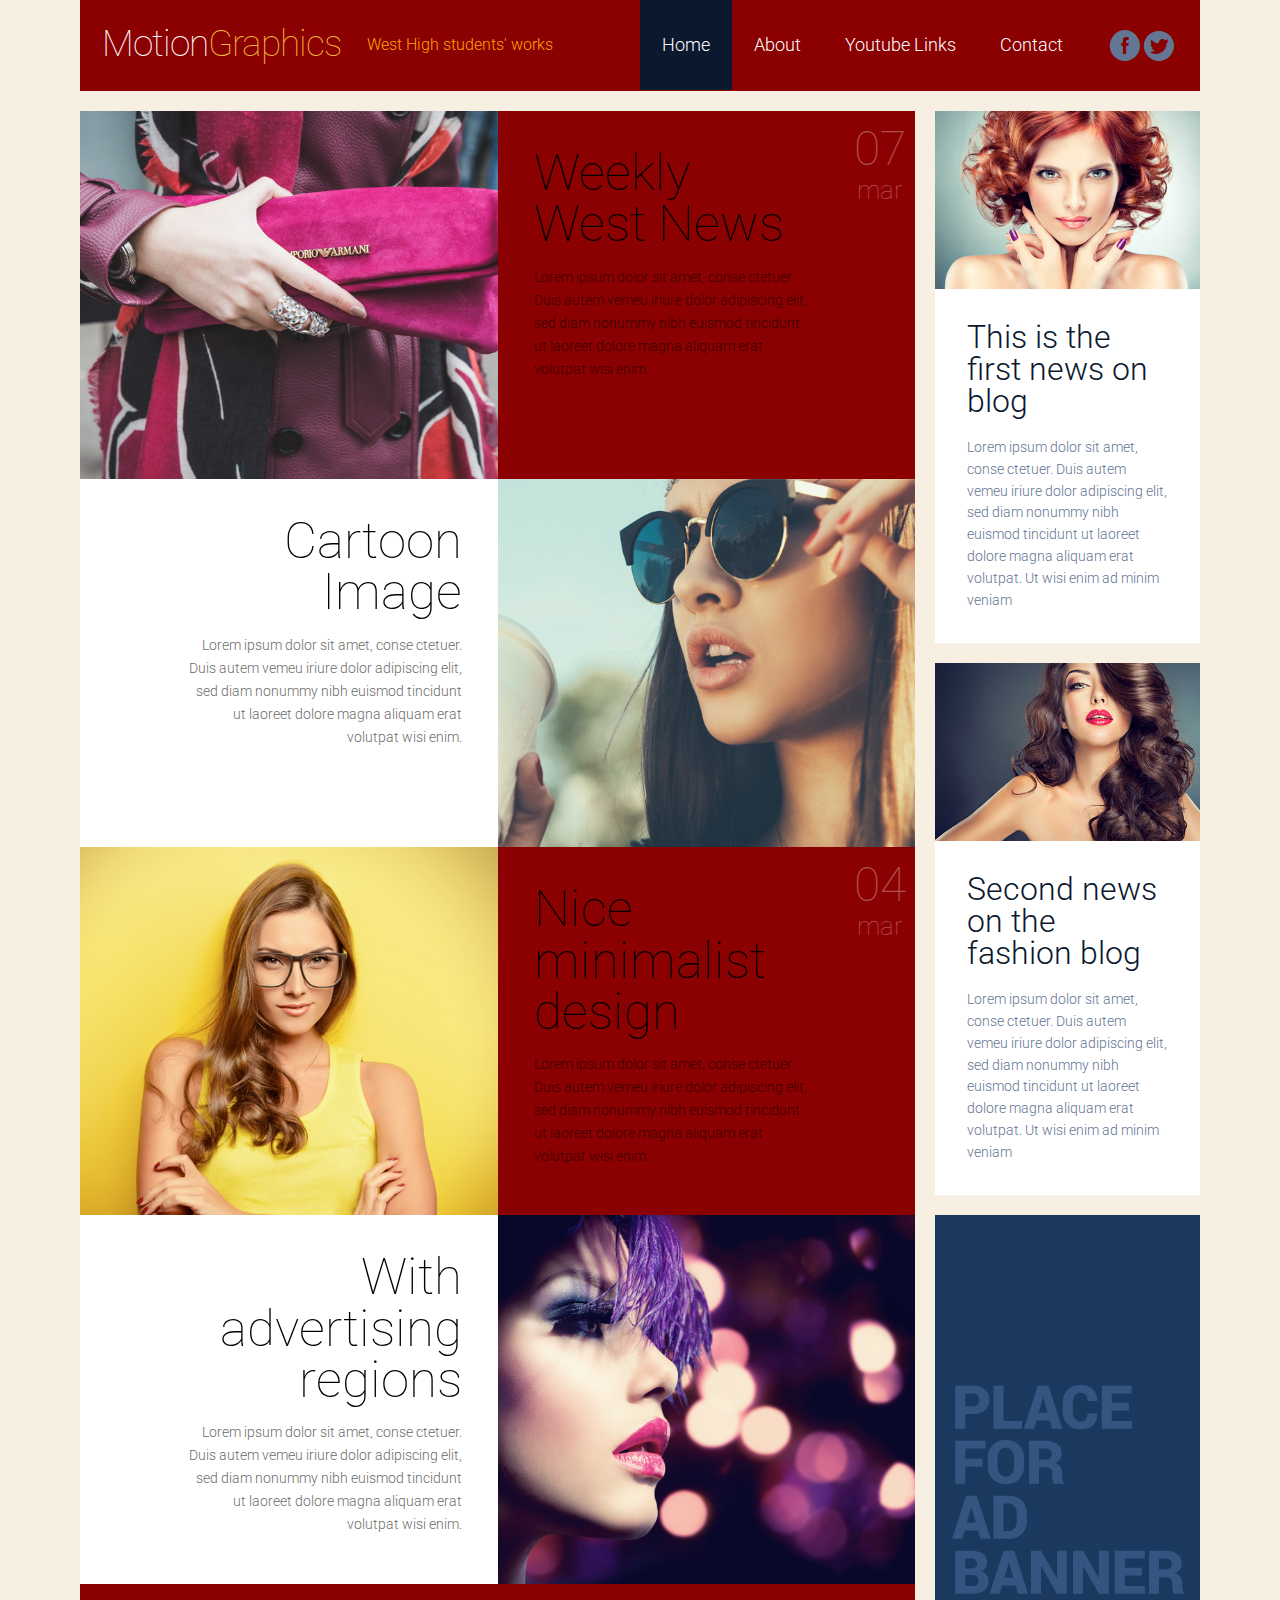
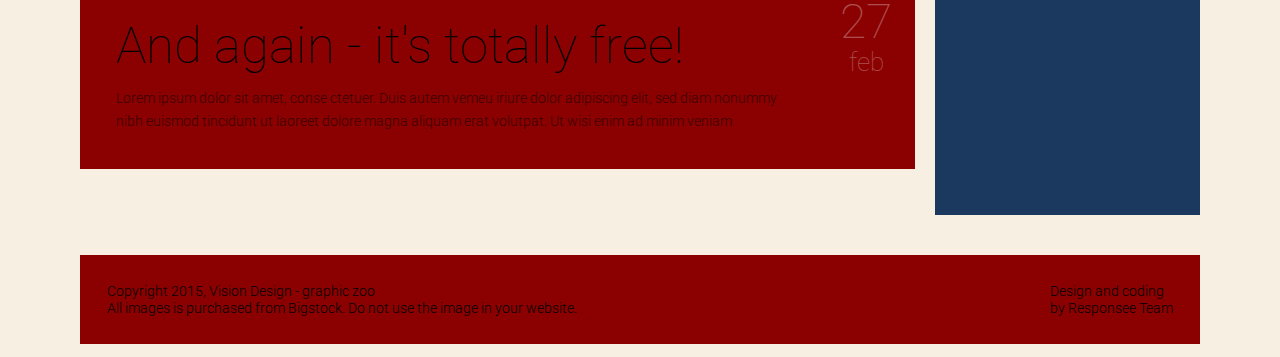
<file: index.html>
<!DOCTYPE html>
<html lang="en-US">
   <head>
      <meta charset="UTF-8">
      <meta name="viewport" content="width=device-width" />
      <title>Motion Graphics | West High students' works</title>
      <meta name="description" content="Download free amazing responsive Fashion Blog template."/>
      <meta name="keywords" content="free, responsive, blog, fashion, web site, template"/>
      <link rel="stylesheet" href="css/components.css">
      <link rel="stylesheet" href="css/responsee.css">
      <!-- CUSTOM STYLE -->
      <link href='http://fonts.googleapis.com/css?family=Roboto:400,100,300,700&subset=latin,latin-ext' rel='stylesheet' type='text/css'>
      <link rel="stylesheet" href="css/template-style.css">
      <script type="text/javascript" src="js/jquery-1.8.3.min.js"></script>
      <script type="text/javascript" src="js/jquery-ui.min.js"></script>
      <script type="text/javascript" src="js/modernizr.js"></script>
      <script type="text/javascript" src="js/responsee.js"></script>
      <!--[if lt IE 9]>
      <script src="http://html5shiv.googlecode.com/svn/trunk/html5.js"></script>
      <![endif]-->
   </head>
   <body class="size-1140">
      <!-- TOP NAV WITH LOGO -->
      <header class="margin-bottom">
         <div class="line">
            <nav>
               <div class="top-nav">
                  <p class="nav-text"></p>
                  <a class="logo" href="index.html">
                  Motion<span>Graphics</span>
                  </a>
                  <h1>West High students' works</h1>
                  <ul class="top-ul right">
                     <li>
                        <a href="index.html">Home</a>
                     </li>
                     <li>
                        <a href="about.html">About</a>
                     </li>
                     <li>
                        <a href="archive.html">Youtube Links</a>
                     </li>
                     <li>
                        <a href="contact.html">Contact</a>
                     </li>
                     <div class="social right">
                        <a target="_blank" href="https://www.facebook.com/myresponsee">
                        <i class="icon-facebook_circle icon2x"></i>
                        </a>
                        <a target="_blank" href="https://twitter.com/MyResponsee">
                        <i class="icon-twitter_circle icon2x"></i>
                        </a>
                     </div>
                  </ul>
               </div>
            </nav>
         </div>
      </header>
      <!-- MAIN SECTION -->
      <section id="home-section" class="line">
         <div class="margin">
            <!-- ARTICLES -->
            <div class="s-12 l-9">

               <!-- ARTICLE 1 -->
               <article class="post-1 line">
                  <!-- image -->
                  <div class="s-12 l-6 post-image">
                     <a href="post-1.html">
                     <img src="img/post1.jpg" alt="Fashion 1">
                     </a>
                  </div>
                  <!-- text -->
                  <div class="s-12 l-5 post-text">
                     <a href="post-1.html">
                        <h2>Weekly West News</h2>
                     </a>
                     <p>Lorem ipsum dolor sit amet, conse ctetuer. Duis autem vemeu iriure dolor adipiscing elit, sed diam nonummy nibh euismod tincidunt ut laoreet dolore magna aliquam erat volutpat wisi enim.
                     </p>
                  </div>
                  <!-- date -->
                  <div class="s-12 l-1 post-date">
                     <p class="date">07</p>
                     <p class="month">mar</p>
                  </div>
               </article>

               <!-- ARTICLE 2 -->
               <article class="post-2 right-align line">
                  <!-- image -->
                  <div class="s-12 l-6 post-image">
                     <a href="post-2.html">
                     <img src="img/post2.jpg" alt="Fashion 2">
                     </a>
                  </div>
                  <!-- text -->
                  <div class="s-12 l-5 post-text">
                     <a href="post-2.html">
                        <h2>Cartoon Image</h2>
                     </a>
                     <p>Lorem ipsum dolor sit amet, conse ctetuer. Duis autem vemeu iriure dolor adipiscing elit, sed diam nonummy nibh euismod tincidunt ut laoreet dolore magna aliquam erat volutpat wisi enim.
                     </p>
                  </div>
                  <!-- date -->
                  <div class="s-12 l-1 post-date">
                     <p class="date">02</p>
                     <p class="month">mar</p>
                  </div>
               </article>

               <!-- ARTICLE 3 -->
               <article class="post-3 line">
                  <!-- image -->
                  <div class="s-12 l-6 post-image">
                     <a href="post-3.html">
                     <img src="img/post3.jpg" alt="Fashion 3">
                     </a>
                  </div>
                  <!-- text -->
                  <div class="s-12 l-5 post-text">
                     <a href="post-3.html">
                        <h2>Nice minimalist design</h2>
                     </a>
                     <p>Lorem ipsum dolor sit amet, conse ctetuer. Duis autem vemeu iriure dolor adipiscing elit, sed diam nonummy nibh euismod tincidunt ut laoreet dolore magna aliquam erat volutpat wisi enim.
                  </div>
                  <!-- date -->
                  <div class="s-12 l-1 post-date">
                     <p class="date">04</p>
                     <p class="month">mar</p>
                  </div>
               </article>

               <!-- ARTICLE 4 -->
               <article class="post-4 right-align line">
                  <!-- image -->
                  <div class="s-12 l-6 post-image">
                     <a href="post-4.html">
                     <img src="img/post4.jpg" alt="Fashion 4">
                     </a>
                  </div>
                  <!-- text -->
                  <div class="s-12 l-5 post-text">
                     <a href="post-4.html">
                        <h2>With advertising regions</h2>
                     </a>
                     <p>Lorem ipsum dolor sit amet, conse ctetuer. Duis autem vemeu iriure dolor adipiscing elit, sed diam nonummy nibh euismod tincidunt ut laoreet dolore magna aliquam erat volutpat wisi enim.
                  </div>
                  <!-- date -->
                  <div class="s-12 l-1 post-date">
                     <p class="date">01
                     </p>
                     <p class="month">mar
                     </p>
                  </div>
               </article>

               <!-- ARTICLE 5 -->
               <article class="post-5 line">
                  <!-- text -->
                  <div class="s-12 l-11 post-text">
                     <a href="post-5.html">
                        <h2>And again - it's totally free!</h2>
                     </a>
                     <p>Lorem ipsum dolor sit amet, conse ctetuer. Duis autem vemeu iriure dolor adipiscing elit, sed diam nonummy nibh euismod tincidunt ut laoreet dolore magna aliquam erat volutpat. Ut wisi enim ad minim veniam</p>
                  </div>
                  <!-- date -->
                  <div class="s-12 l-1 post-date">
                     <p class="date">27
                     </p>
                     <p class="month">feb
                     </p>
                  </div>
               </article>
            </div>
            <!-- SIDEBAR -->
            <div class="s-12 l-3">
               <aside>
                  <!-- NEWS 1 -->
                  <img src="img/news1.jpg" alt="News 1">
                  <div class="aside-block margin-bottom">
                     <h3>This is the first news on blog</h3>
                     <p>Lorem ipsum dolor sit amet, conse ctetuer. Duis autem vemeu iriure dolor adipiscing elit, sed diam nonummy nibh euismod tincidunt ut laoreet dolore magna aliquam erat volutpat. Ut wisi enim ad minim veniam</p>
                  </div>
                  <!-- NEWS 2 -->
                  <img src="img/news2.jpg" alt="News 2">
                  <div class="aside-block margin-bottom">
                     <h3>Second news on the fashion blog</h3>
                     <p>Lorem ipsum dolor sit amet, conse ctetuer. Duis autem vemeu iriure dolor adipiscing elit, sed diam nonummy nibh euismod tincidunt ut laoreet dolore magna aliquam erat volutpat. Ut wisi enim ad minim veniam</p>
                  </div>
                  <!-- AD REGION -->
                  <div class="advertising margin-bottom">
                     <img src="img/banner.jpg" alt="ad banner">
                  </div>
               </aside>
            </div>
         </div>
      </section>
      <!-- FOOTER -->
      <div class="line">
         <footer>
            <div class="s-12 l-8">
               <p>
                  Copyright 2015, Vision Design - graphic zoo<br>
                  All images is purchased from Bigstock. Do not use the image in your website.
               </p>
            </div>
            <div class="s-12 l-4">
               <a class="right" href="http://www.myresponsee.com" title="Responsive framework">Design and coding<br>
               by Responsee Team
               </a>
            </div>
         </footer>
      </div>
   </body>
</html>
</file>
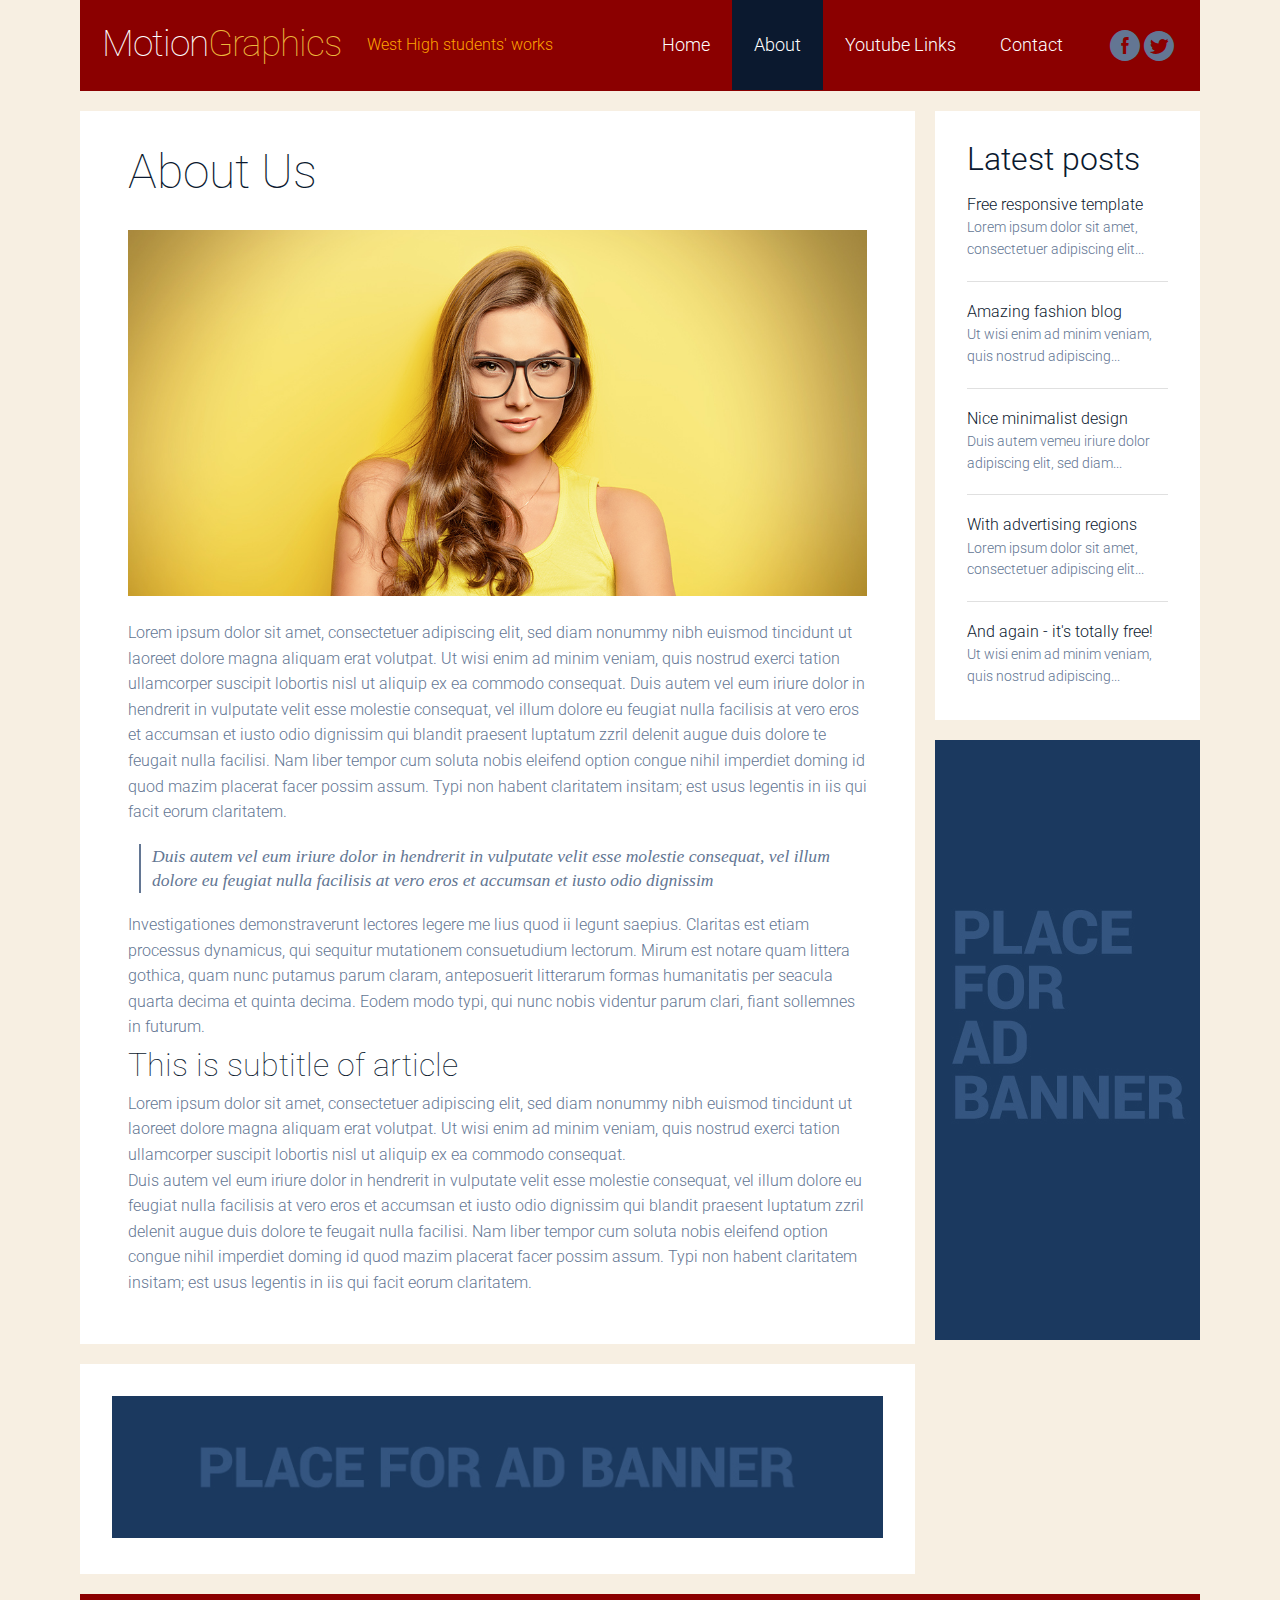
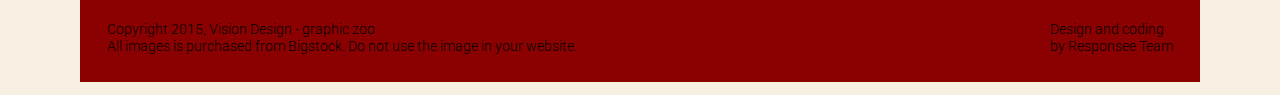
<file: about.html>
<!DOCTYPE html>
<html lang="en-US">
   <head>
      <meta charset="UTF-8">
      <meta name="viewport" content="width=device-width" />
      <title>Motion Graphics | About Us
      </title>
      <meta name="description" content="Download free amazing responsive Fashion Blog template."/>
      <meta name="keywords" content="free, responsive, blog, fashion"/>
      <link rel="stylesheet" href="css/components.css">
      <link rel="stylesheet" href="css/responsee.css">
      <!-- CUSTOM STYLE -->
      <link href='http://fonts.googleapis.com/css?family=Roboto:400,100,300,700&subset=latin,latin-ext' rel='stylesheet' type='text/css'>
      <link rel="stylesheet" href="css/template-style.css">
      <script type="text/javascript" src="js/jquery-1.8.3.min.js"></script>
      <script type="text/javascript" src="js/jquery-ui.min.js"></script>
      <script type="text/javascript" src="js/modernizr.js"></script>
      <script type="text/javascript" src="js/responsee.js"></script>
      <!--[if lt IE 9]>
      <script src="http://html5shiv.googlecode.com/svn/trunk/html5.js"></script>
      <![endif]-->
   </head>
   <body class="size-1140">
      <!-- TOP NAV WITH LOGO -->
      <header class="margin-bottom">
         <div class="line">
            <nav>
               <div class="top-nav">
                  <p class="nav-text"></p>
                  <a class="logo" href="index.html">
                  Motion<span>Graphics</span>
                  </a>
                  <h1>West High students' works</h1>
                  <ul class="top-ul right">
                     <li>
                        <a href="index.html">Home</a>
                     </li>
                     <li>
                        <a href="about.html">About</a>
                     </li>
                     <li>
                        <a href="archive.html">Youtube Links</a>
                     </li>
                     <li>
                        <a href="contact.html">Contact</a>
                     </li>
                     <div class="social right">
                        <a target="_blank" href="https://www.facebook.com/myresponsee">
                        <i class="icon-facebook_circle icon2x"></i>
                        </a>
                        <a target="_blank" href="https://twitter.com/MyResponsee">
                        <i class="icon-twitter_circle icon2x"></i>
                        </a>
                     </div>
                  </ul>
               </div>
            </nav>
         </div>
      </header>
      <!-- MAIN SECTION -->
      <section id="article-section" class="line">
         <div class="margin">
            <!-- ARTICLES -->
            <div class="s-12 l-9">
               <!-- ARTICLE 1 -->
               <article class="margin-bottom">
                  <!-- text -->
                  <div class="post-text">
                     <h1>About Us</h1>
                     <img src="img/post3-big.jpg" alt="Fashion">
                     <p>
                        Lorem ipsum dolor sit amet, consectetuer adipiscing elit, sed diam nonummy nibh euismod tincidunt ut laoreet dolore magna
                        aliquam erat volutpat. Ut wisi enim ad minim veniam, quis nostrud exerci tation ullamcorper suscipit lobortis nisl ut aliquip
                        ex ea commodo consequat. Duis autem vel eum iriure dolor in hendrerit in vulputate velit esse molestie consequat, vel illum
                        dolore eu feugiat nulla facilisis at vero eros et accumsan et iusto odio dignissim qui blandit praesent luptatum zzril delenit
                        augue duis dolore te feugait nulla facilisi. Nam liber tempor cum soluta nobis eleifend option congue nihil imperdiet doming
                        id quod mazim placerat facer possim assum. Typi non habent claritatem insitam; est usus legentis in iis qui facit eorum claritatem.
                     </p>
                     <br>
                     <blockquote>
                        Duis autem vel eum iriure dolor in hendrerit in vulputate velit esse molestie consequat, vel illum
                        dolore eu feugiat nulla facilisis at vero eros et accumsan et iusto odio dignissim
                     </blockquote>
                     <br>
                     <p>
                        Investigationes demonstraverunt lectores legere me lius quod ii legunt saepius. Claritas est etiam processus dynamicus,
                        qui sequitur mutationem consuetudium lectorum. Mirum est notare quam littera gothica, quam nunc putamus parum claram,
                        anteposuerit litterarum formas humanitatis per seacula quarta decima et quinta decima. Eodem modo typi, qui nunc nobis
                        videntur parum clari, fiant sollemnes in futurum.
                     </p>
                     <h2>This is subtitle of article</h2>
                     <p>
                        Lorem ipsum dolor sit amet, consectetuer adipiscing elit, sed diam nonummy nibh euismod tincidunt ut laoreet dolore magna
                        aliquam erat volutpat. Ut wisi enim ad minim veniam, quis nostrud exerci tation ullamcorper suscipit lobortis nisl ut aliquip
                        ex ea commodo consequat.
                     </p>
                     <p>
                        Duis autem vel eum iriure dolor in hendrerit in vulputate velit esse molestie consequat, vel illum
                        dolore eu feugiat nulla facilisis at vero eros et accumsan et iusto odio dignissim qui blandit praesent luptatum zzril delenit
                        augue duis dolore te feugait nulla facilisi. Nam liber tempor cum soluta nobis eleifend option congue nihil imperdiet doming
                        id quod mazim placerat facer possim assum. Typi non habent claritatem insitam; est usus legentis in iis qui facit eorum claritatem.
                     </p>
                  </div>
               </article>
               <!-- AD REGION -->
               <div class="line">
                  <div class="advertising horizontal">
                     <img src="img/banner-horizontal.jpg" alt="ad banner">
                  </div>
               </div>
            </div>
            <!-- SIDEBAR -->
            <div class="s-12 l-3">
               <aside>
                  <!-- LATEST POSTS -->
                  <div class="aside-block margin-bottom">
                     <h3>Latest posts</h3>
                     <a class="latest-posts" href="post-1.html">
                        <h5>Free responsive template</h5>
                        <p>
                           Lorem ipsum dolor sit amet, consectetuer adipiscing elit...
                        </p>
                     </a>
                     <a class="latest-posts" href="post-2.html">
                        <h5>Amazing fashion blog</h5>
                        <p>
                           Ut wisi enim ad minim veniam, quis nostrud adipiscing...
                        </p>
                     </a>
                     <a class="latest-posts" href="post-3.html">
                        <h5>Nice minimalist design</h5>
                        <p>
                           Duis autem vemeu iriure dolor adipiscing elit, sed diam...
                        </p>
                     </a>
                     <a class="latest-posts" href="post-4.html">
                        <h5>With advertising regions</h5>
                        <p>
                           Lorem ipsum dolor sit amet, consectetuer adipiscing elit...
                        </p>
                     </a>
                     <a class="latest-posts" href="post-5.html">
                        <h5>And again - it's totally free!</h5>
                        <p>
                           Ut wisi enim ad minim veniam, quis nostrud adipiscing...
                        </p>
                     </a>
                  </div>
                  <!-- AD REGION -->
                  <div class="advertising margin-bottom">
                     <img src="img/banner.jpg" alt="ad banner">
                  </div>
               </aside>
            </div>
         </div>
      </section>
      <!-- FOOTER -->
      <div class="line">
         <footer>
            <div class="s-12 l-8">
               <p>
                  Copyright 2015, Vision Design - graphic zoo<br>
                  All images is purchased from Bigstock. Do not use the image in your website.
               </p>
            </div>
            <div class="s-12 l-4">
               <a class="right" href="http://www.myresponsee.com" title="Responsive framework">Design and coding<br>
               by Responsee Team
               </a>
            </div>
         </footer>
      </div>
   </body>
</html>
</file>
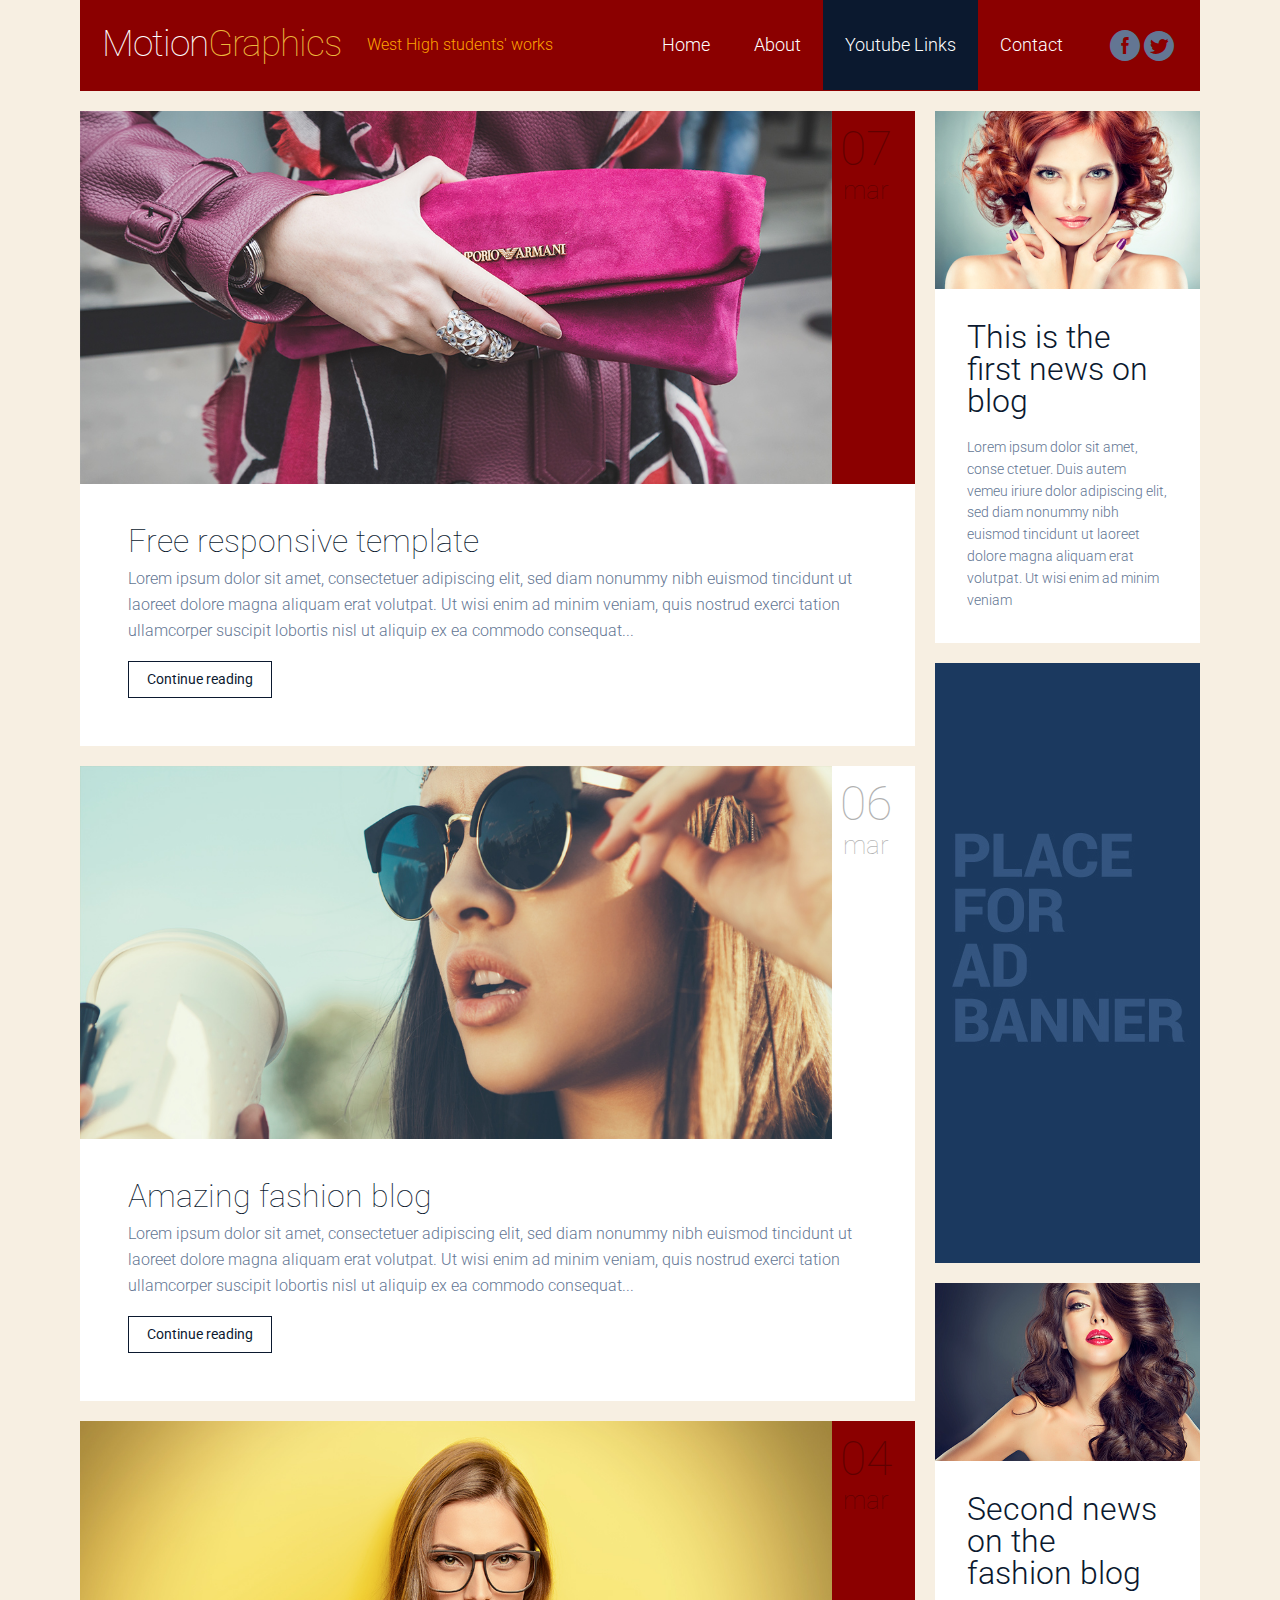
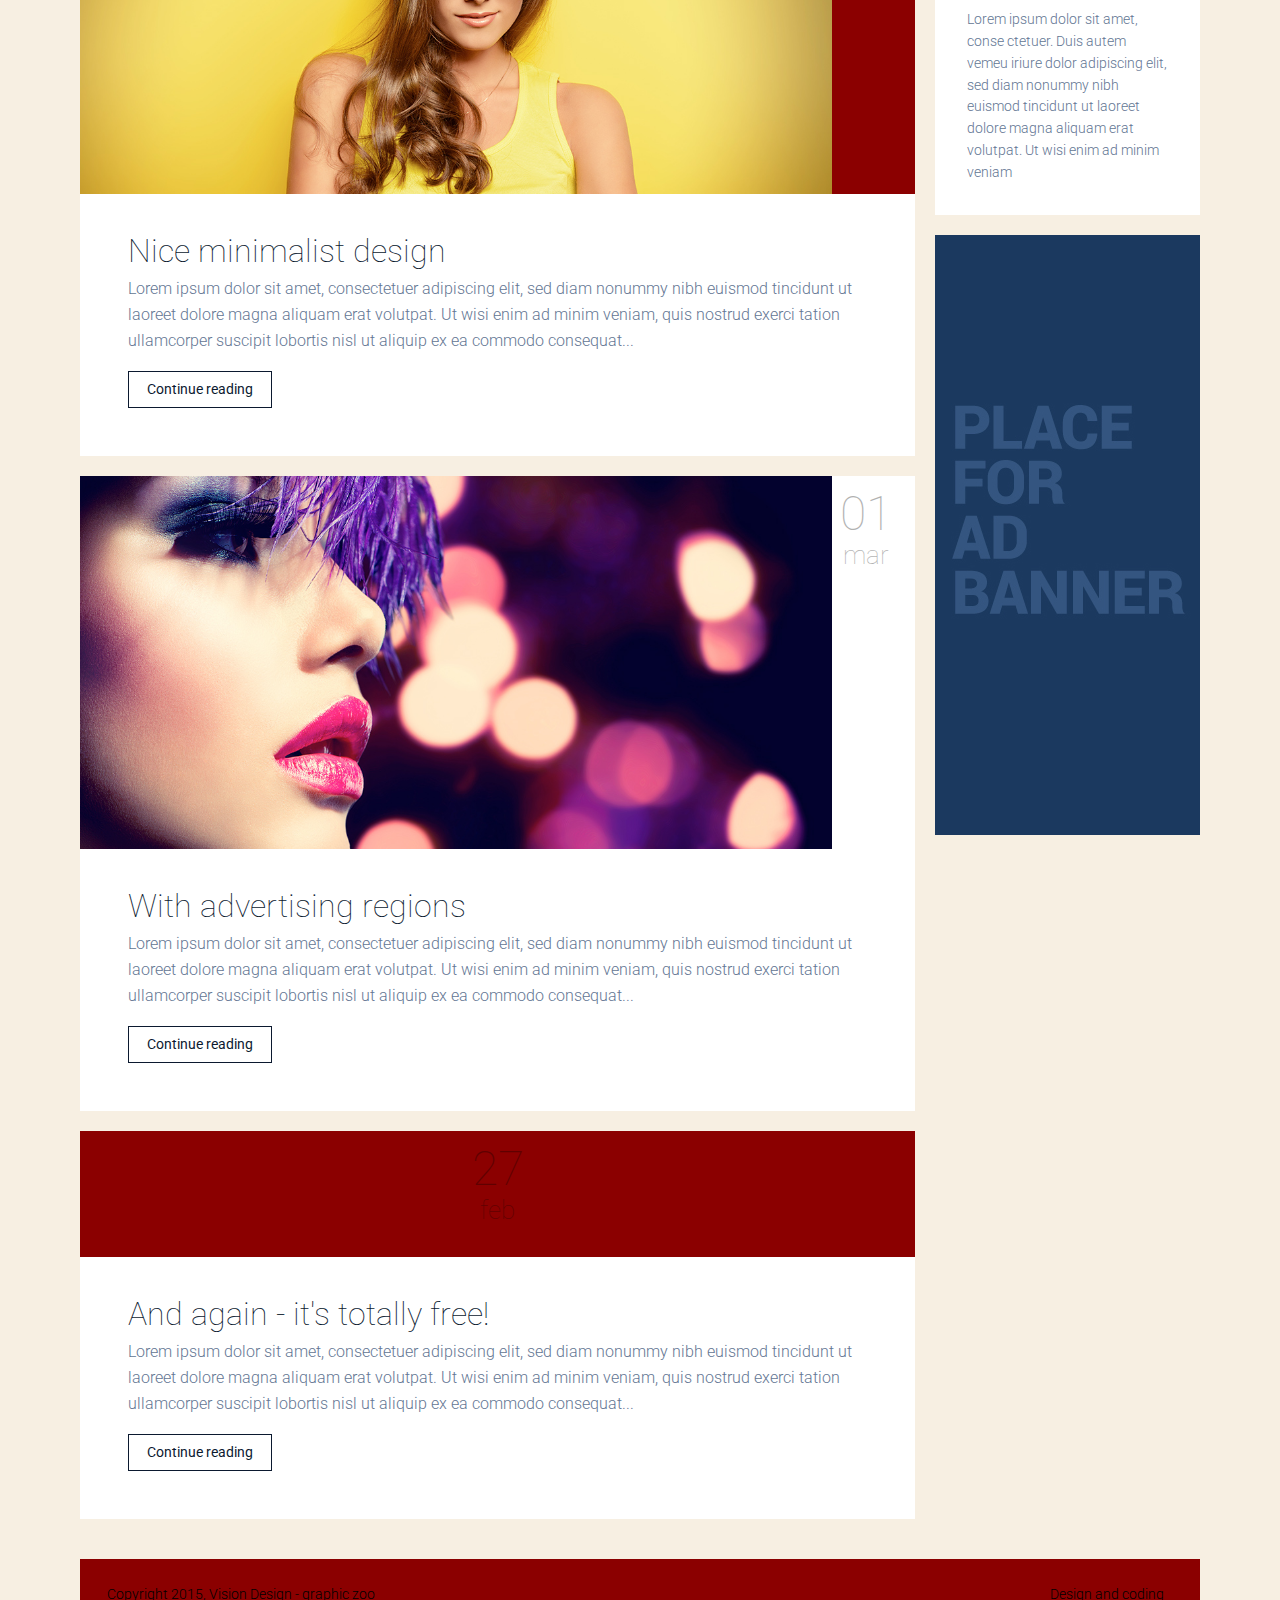
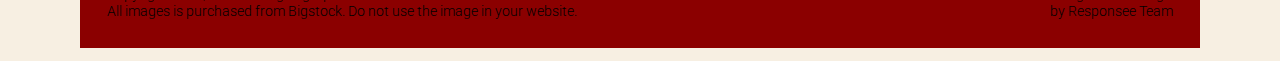
<file: archive.html>
<!DOCTYPE html>
<html lang="en-US">
   <head>
      <meta charset="UTF-8">
      <meta name="viewport" content="width=device-width" />
      <title>Motion Graphics | Youtube Links
      </title>
      <meta name="description" content="Download free amazing responsive Fashion Blog template."/>
      <meta name="keywords" content="free, responsive, blog, fashion"/>
      <link rel="stylesheet" href="css/components.css">
      <link rel="stylesheet" href="css/responsee.css">
      <!-- CUSTOM STYLE -->
      <link href='http://fonts.googleapis.com/css?family=Roboto:400,100,300,700&subset=latin,latin-ext' rel='stylesheet' type='text/css'>
      <link rel="stylesheet" href="css/template-style.css">
      <script type="text/javascript" src="js/jquery-1.8.3.min.js"></script>
      <script type="text/javascript" src="js/jquery-ui.min.js"></script>
      <script type="text/javascript" src="js/modernizr.js"></script>
      <script type="text/javascript" src="js/responsee.js"></script>
      <!--[if lt IE 9]>
      <script src="http://html5shiv.googlecode.com/svn/trunk/html5.js"></script>
      <![endif]-->
   </head>
   <body class="size-1140">
      <!-- TOP NAV WITH LOGO -->
      <header class="margin-bottom">
         <div class="line">
            <nav>
               <div class="top-nav">
                  <p class="nav-text"></p>
                  <a class="logo" href="index.html">
                  Motion<span>Graphics</span>
                  </a>
                  <h1>West High students' works</h1>
                  <ul class="top-ul right">
                     <li>
                        <a href="index.html">Home</a>
                     </li>
                     <li>
                        <a href="about.html">About</a>
                     </li>
                     <li>
                        <a href="archive.html">Youtube Links</a>
                     </li>
                     <li>
                        <a href="contact.html">Contact</a>
                     </li>
                     <div class="social right">
                        <a target="_blank" href="https://www.facebook.com/myresponsee">
                        <i class="icon-facebook_circle icon2x"></i>
                        </a>
                        <a target="_blank" href="https://twitter.com/MyResponsee">
                        <i class="icon-twitter_circle icon2x"></i>
                        </a>
                     </div>
                  </ul>
               </div>
            </nav>
         </div>
      </header>
      <!-- MAIN SECTION -->
      <section id="article-section" class="line archive">
         <div class="margin">
            <!-- ARTICLES -->
            <div class="s-12 l-9">

               <!-- ARTICLE 1 -->
               <article class="margin-bottom">
                  <div class="post-1 line">
                     <!-- image -->
                     <div class="s-12 l-11 post-image">
                        <a href="post-1.html"><img src="img/post1-big.jpg" alt="Fashion"></a>
                     </div>
                     <!-- date -->
                     <div class="s-12 l-1 post-date">
                        <p class="date">07</p>
                        <p class="month">mar</p>
                     </div>
                  </div>
                  <!-- text -->
                  <div class="post-text">
                     <a href="post-1.html">
                        <h2>Free responsive template</h2>
                     </a>
                     <p>
                        Lorem ipsum dolor sit amet, consectetuer adipiscing elit, sed diam nonummy nibh euismod tincidunt ut laoreet dolore magna
                        aliquam erat volutpat. Ut wisi enim ad minim veniam, quis nostrud exerci tation ullamcorper suscipit lobortis nisl ut aliquip
                        ex ea commodo consequat...
                     </p>
                     <a class="continue-reading" href="post-1.html">Continue reading</a>
                  </div>
               </article>

               <!-- ARTICLE 2 -->
               <article class="margin-bottom">
                  <div class="post-2 line">
                     <!-- image -->
                     <div class="s-12 l-11 post-image">
                        <a href="post-2.html"><img src="img/post2-big.jpg" alt="Fashion"></a>
                     </div>
                     <!-- date -->
                     <div class="s-12 l-1 post-date">
                        <p class="date">06</p>
                        <p class="month">mar</p>
                     </div>
                  </div>
                  <!-- text -->
                  <div class="post-text">
                     <a href="post-2.html">
                        <h2>Amazing fashion blog</h2>
                     </a>
                     <p>
                        Lorem ipsum dolor sit amet, consectetuer adipiscing elit, sed diam nonummy nibh euismod tincidunt ut laoreet dolore magna
                        aliquam erat volutpat. Ut wisi enim ad minim veniam, quis nostrud exerci tation ullamcorper suscipit lobortis nisl ut aliquip
                        ex ea commodo consequat...
                     </p>
                     <a class="continue-reading" href="post-2.html">Continue reading</a>
                  </div>
               </article>

               <!-- ARTICLE 3 -->
               <article class="margin-bottom">
                  <div class="post-3 line">
                     <!-- image -->
                     <div class="s-12 l-11 post-image">
                        <a href="post-3.html"><img src="img/post3-big.jpg" alt="Fashion"></a>
                     </div>
                     <!-- date -->
                     <div class="s-12 l-1 post-date">
                        <p class="date">04</p>
                        <p class="month">mar</p>
                     </div>
                  </div>
                  <!-- text -->
                  <div class="post-text">
                     <a href="post-3.html">
                        <h2>Nice minimalist design</h2>
                     </a>
                     <p>
                        Lorem ipsum dolor sit amet, consectetuer adipiscing elit, sed diam nonummy nibh euismod tincidunt ut laoreet dolore magna
                        aliquam erat volutpat. Ut wisi enim ad minim veniam, quis nostrud exerci tation ullamcorper suscipit lobortis nisl ut aliquip
                        ex ea commodo consequat...
                     </p>
                     <a class="continue-reading" href="post-3.html">Continue reading</a>
                  </div>
               </article>

               <!-- ARTICLE 4 -->
               <article class="margin-bottom">
                  <div class="post-4 line">
                     <!-- image -->
                     <div class="s-12 l-11 post-image">
                        <a href="post-4.html"><img src="img/post4-big.jpg" alt="Fashion"></a>
                     </div>
                     <!-- date -->
                     <div class="s-12 l-1 post-date">
                        <p class="date">01</p>
                        <p class="month">mar</p>
                     </div>
                  </div>
                  <!-- text -->
                  <div class="post-text">
                     <a href="post-4.html">
                        <h2>With advertising regions</h2>
                     </a>
                     <p>
                        Lorem ipsum dolor sit amet, consectetuer adipiscing elit, sed diam nonummy nibh euismod tincidunt ut laoreet dolore magna
                        aliquam erat volutpat. Ut wisi enim ad minim veniam, quis nostrud exerci tation ullamcorper suscipit lobortis nisl ut aliquip
                        ex ea commodo consequat...
                     </p>
                     <a class="continue-reading" href="post-4.html">Continue reading</a>
                  </div>
               </article>

               <!-- ARTICLE 5 -->
               <article class="margin-bottom">
                  <div class="post-5 line">
                     <!-- date -->
                     <div class="s-12 post-date">
                        <p class="date">27</p>
                        <p class="month">feb</p>
                     </div>
                  </div>
                  <!-- text -->
                  <div class="post-text">
                     <a href="post-5.html">
                        <h2>And again - it's totally free!</h2>
                     </a>
                     <p>
                        Lorem ipsum dolor sit amet, consectetuer adipiscing elit, sed diam nonummy nibh euismod tincidunt ut laoreet dolore magna
                        aliquam erat volutpat. Ut wisi enim ad minim veniam, quis nostrud exerci tation ullamcorper suscipit lobortis nisl ut aliquip
                        ex ea commodo consequat...
                     </p>
                     <a class="continue-reading" href="post-5.html">Continue reading</a>
                  </div>
               </article>
            </div>
            <!-- SIDEBAR -->
            <div class="s-12 l-3">
               <aside>
                  <!-- NEWS 1 -->
                  <img src="img/news1.jpg" alt="News 1">
                  <div class="aside-block margin-bottom">
                     <h3>This is the first news on blog</h3>
                     <p>Lorem ipsum dolor sit amet, conse ctetuer. Duis autem vemeu iriure dolor adipiscing elit, sed diam nonummy nibh euismod tincidunt ut laoreet dolore magna aliquam erat volutpat. Ut wisi enim ad minim veniam</p>
                  </div>
                  <!-- AD REGION -->
                  <div class="advertising margin-bottom">
                     <img src="img/banner.jpg" alt="ad banner">
                  </div>
                  <!-- NEWS 2 -->
                  <img src="img/news2.jpg" alt="News 2">
                  <div class="aside-block margin-bottom">
                     <h3>Second news on the fashion blog</h3>
                     <p>Lorem ipsum dolor sit amet, conse ctetuer. Duis autem vemeu iriure dolor adipiscing elit, sed diam nonummy nibh euismod tincidunt ut laoreet dolore magna aliquam erat volutpat. Ut wisi enim ad minim veniam</p>
                  </div>
                  <!-- AD REGION -->
                  <div class="advertising margin-bottom">
                     <img src="img/banner.jpg" alt="ad banner">
                  </div>
               </aside>
            </div>
         </div>
      </section>
      <!-- FOOTER -->
      <div class="line">
         <footer>
            <div class="s-12 l-8">
               <p>
                  Copyright 2015, Vision Design - graphic zoo<br>
                  All images is purchased from Bigstock. Do not use the image in your website.
               </p>
            </div>
            <div class="s-12 l-4">
               <a class="right" href="http://www.myresponsee.com" title="Responsive framework">Design and coding<br>
               by Responsee Team
               </a>
            </div>
         </footer>
      </div>
   </body>
</html>
</file>
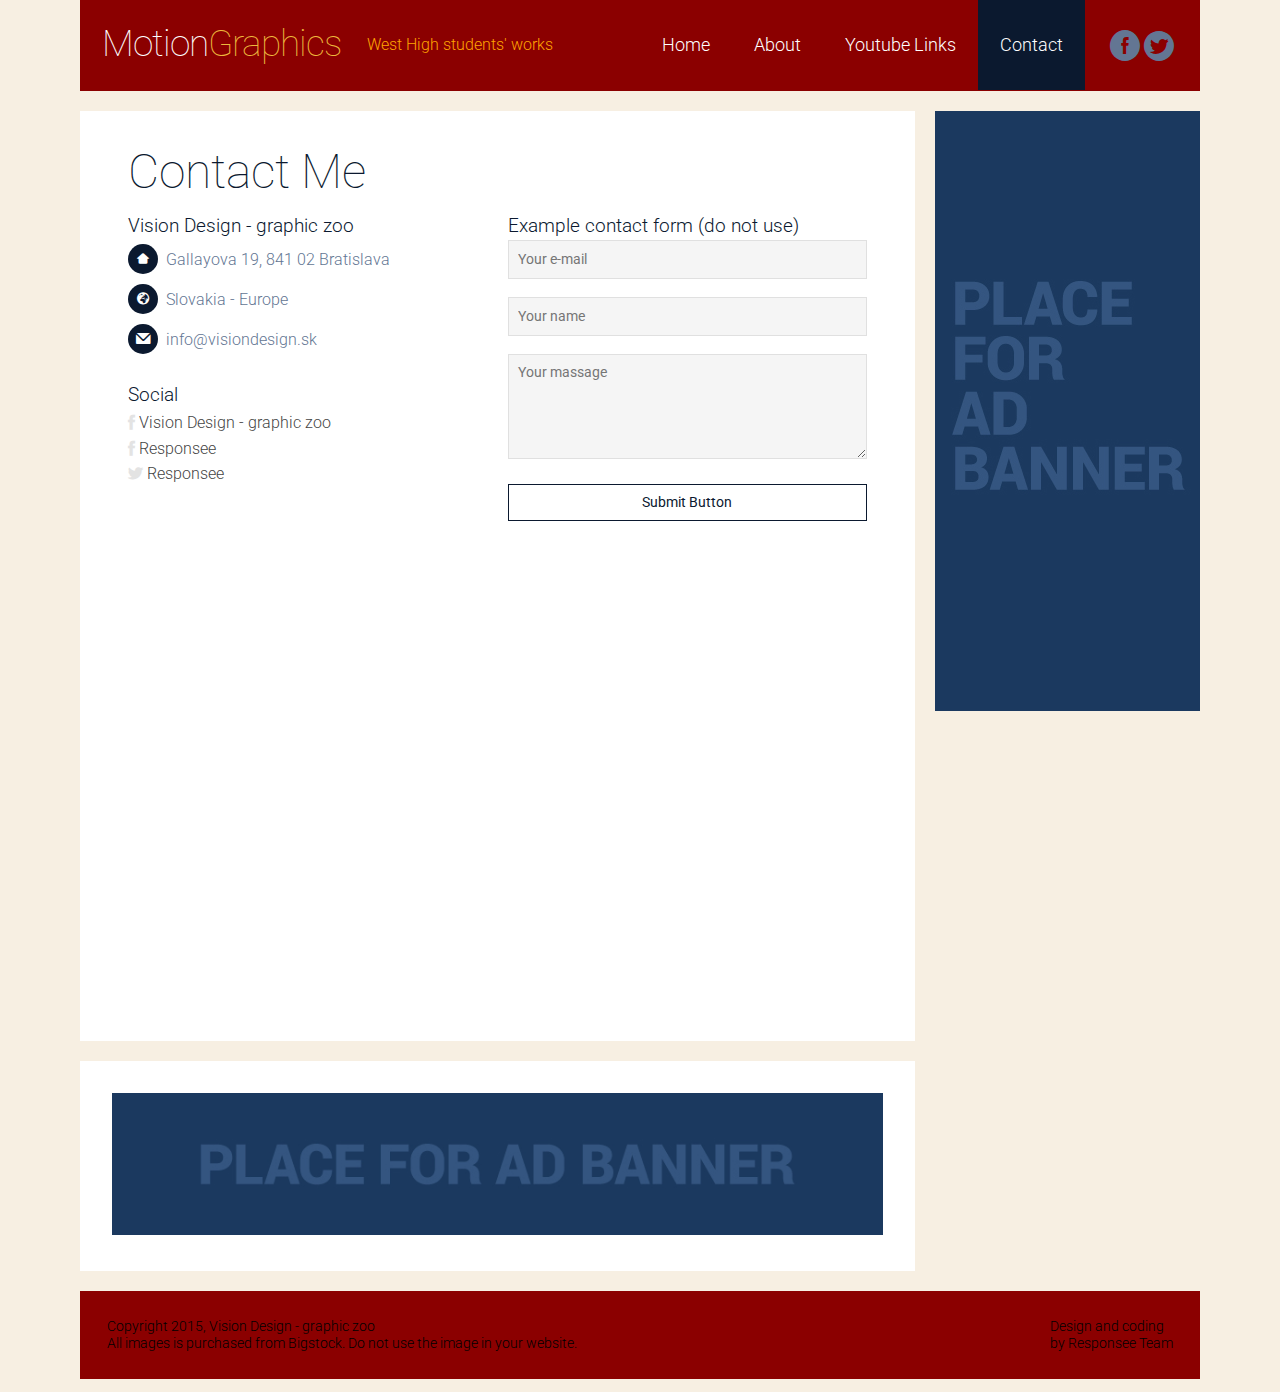
<file: contact.html>
<!DOCTYPE html>
<html lang="en-US">
   <head>
      <meta charset="UTF-8">
      <meta name="viewport" content="width=device-width" />
      <title>Motion Graphics | Contact Us
      </title>
      <meta name="description" content="Download free amazing responsive Fashion Blog template."/>
      <meta name="keywords" content="free, responsive, blog, fashion"/>
      <link rel="stylesheet" href="css/components.css">
      <link rel="stylesheet" href="css/responsee.css">
      <!-- CUSTOM STYLE -->
      <link href='http://fonts.googleapis.com/css?family=Roboto:400,100,300,700&subset=latin,latin-ext' rel='stylesheet' type='text/css'>
      <link rel="stylesheet" href="css/template-style.css">
      <script type="text/javascript" src="js/jquery-1.8.3.min.js"></script>
      <script type="text/javascript" src="js/jquery-ui.min.js"></script>
      <script type="text/javascript" src="js/modernizr.js"></script>
      <script type="text/javascript" src="js/responsee.js"></script>
      <!--[if lt IE 9]>
      <script src="http://html5shiv.googlecode.com/svn/trunk/html5.js"></script>
      <![endif]-->
   </head>
   <body class="size-1140">
      <!-- TOP NAV WITH LOGO -->
      <header class="margin-bottom">
         <div class="line">
            <nav>
               <div class="top-nav">
                  <p class="nav-text"></p>
                  <a class="logo" href="index.html">
                  Motion<span>Graphics</span>
                  </a>
                  <h1>West High students' works</h1>
                  <ul class="top-ul right">
                     <li>
                        <a href="index.html">Home</a>
                     </li>
                     <li>
                        <a href="about.html">About</a>
                     </li>
                     <li>
                        <a href="archive.html">Youtube Links</a>
                     </li>
                     <li>
                        <a href="contact.html">Contact</a>
                     </li>
                     <div class="social right">
                        <a target="_blank" href="https://www.facebook.com/myresponsee">
                        <i class="icon-facebook_circle icon2x"></i>
                        </a>
                        <a target="_blank" href="https://twitter.com/MyResponsee">
                        <i class="icon-twitter_circle icon2x"></i>
                        </a>
                     </div>
                  </ul>
               </div>
            </nav>
         </div>
      </header>
      <!-- MAIN SECTION -->
      <section id="article-section" class="line">
         <div class="margin">
            <!-- ARTICLES -->
            <div class="s-12 l-9">
               <!-- ARTICLE 1 -->
               <article class="margin-bottom">
                  <!-- text -->
                  <div class="post-text">
                     <h1>Contact Me</h1>
                     <div class="line">
                        <div class="margin">
                           <div class="s-12 l-6">
                              <h4>Vision Design - graphic zoo</h4>
                              <address>
                                 <p><i class="icon-home icon"></i> Gallayova 19, 841 02 Bratislava</p>
                                 <p><i class="icon-globe_black icon"></i> Slovakia - Europe</p>
                                 <p><i class="icon-mail icon"></i> info@visiondesign.sk</p>
                              </address>
                              <br />
                              <h4>Social</h4>
                              <p><i class="icon-facebook icon"></i> <a href="https://www.facebook.com/pages/Vision-Design-graphic-ZOO/154664684553091">Vision Design - graphic zoo</a></p>
                              <p><i class="icon-facebook icon"></i> <a href="https://www.facebook.com/myresponsee">Responsee</a></p>
                              <p class="margin-bottom"><i class="icon-twitter icon"></i> <a href="https://twitter.com/MyResponsee">Responsee</a></p>
                           </div>
                           <div class="s-12 l-6">
                              <h4>Example contact form (do not use)</h4>
                              <form class="customform" action="">
                                 <div class="s-12"><input name="" placeholder="Your e-mail" title="Your e-mail" type="text" /></div>
                                 <div class="s-12"><input name="" placeholder="Your name" title="Your name" type="text" /></div>
                                 <div class="s-12"><textarea placeholder="Your massage" name="" rows="5"></textarea></div>
                                 <button type="submit">Submit Button</button>
                              </form>
                           </div>
                        </div>
                     </div>
                  </div>
                  <!-- MAP -->
                  <div id="map-block">
                     <iframe src="https://www.google.com/maps/embed?pb=!1m14!1m8!1m3!1d682251.1123056135!2d17.063451638281247!3d48.09010461740988!3m2!1i1024!2i768!4f13.1!3m3!1m2!1s0x476c8cbf758ecb9f%3A0xddeb1d26bce5eccf!2sGallayova+2150%2F19%2C+841+02+D%C3%BAbravka%2C+Slovensk%C3%A1+republika!5e0!3m2!1ssk!2s!4v1412519122400" width="100%" height="450" frameborder="0" style="border:0"></iframe>
                  </div>
               </article>
               <!-- AD REGION -->
               <div class="line">
                  <div class="advertising horizontal">
                     <img src="img/banner-horizontal.jpg" alt="ad banner">
                  </div>
               </div>
            </div>
            <!-- SIDEBAR -->
            <div class="s-12 l-3">
               <aside>
                  <!-- AD REGION -->
                  <div class="advertising margin-bottom">
                     <img src="img/banner.jpg" alt="ad banner">
                  </div>
               </aside>
            </div>
         </div>
      </section>
      <!-- FOOTER -->
      <div class="line">
         <footer>
            <div class="s-12 l-8">
               <p>
                  Copyright 2015, Vision Design - graphic zoo<br>
                  All images is purchased from Bigstock. Do not use the image in your website.
               </p>
            </div>
            <div class="s-12 l-4">
               <a class="right" href="http://www.myresponsee.com" title="Responsive framework">Design and coding<br>
               by Responsee Team
               </a>
            </div>
         </footer>
      </div>
   </body>
</html>
</file>
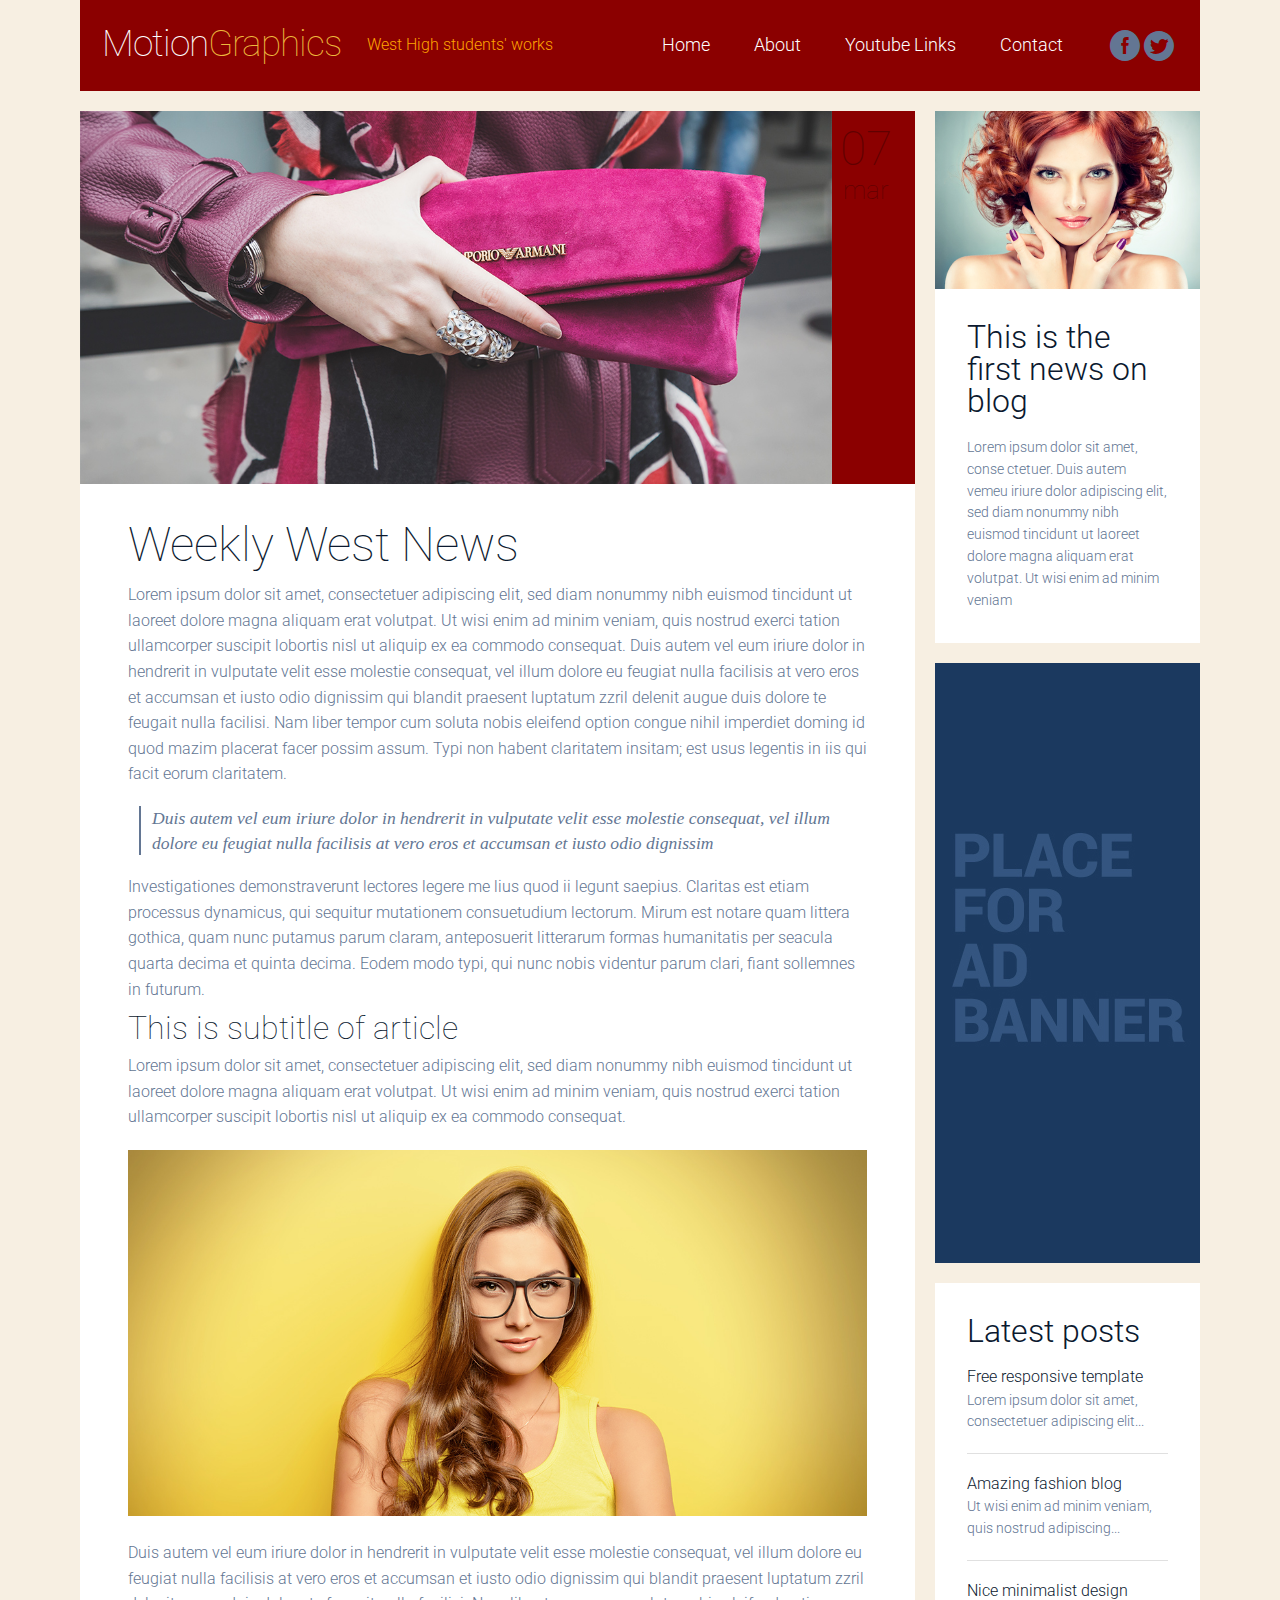
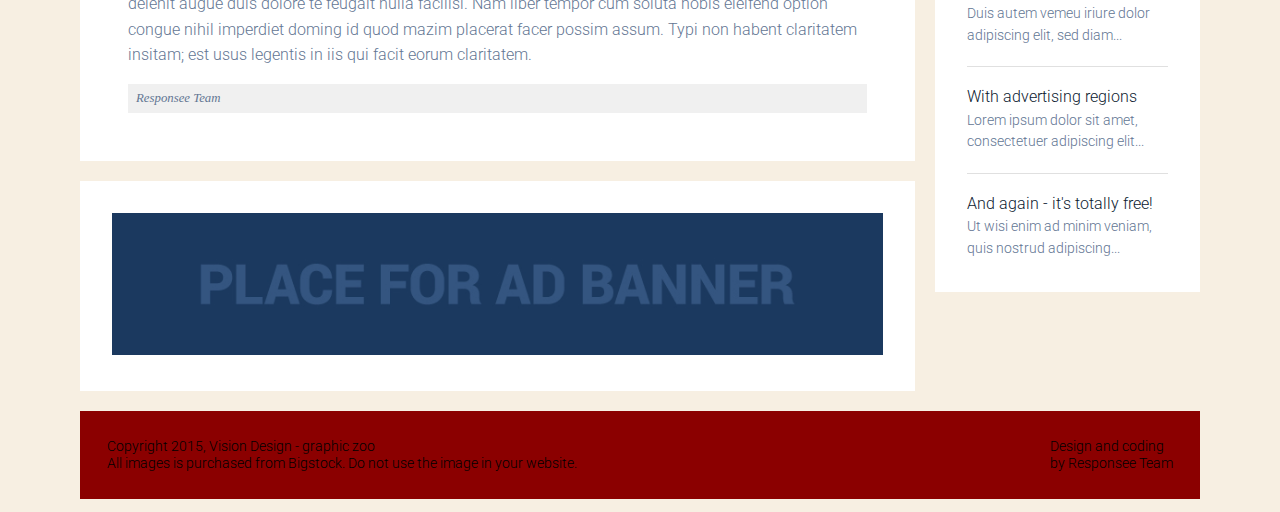
<file: post-1.html>
<!DOCTYPE html>
<html lang="en-US">
   <head>
      <meta charset="UTF-8">
      <meta name="viewport" content="width=device-width" />
      <title>Motion Graphics | Weekly West News
      </title>
      <meta name="description" content="Download free amazing responsive Fashion Blog template."/>
      <meta name="keywords" content="free, responsive, blog, fashion"/>
      <link rel="stylesheet" href="css/components.css">
      <link rel="stylesheet" href="css/responsee.css">
      <!-- CUSTOM STYLE -->
      <link href='http://fonts.googleapis.com/css?family=Roboto:400,100,300,700&subset=latin,latin-ext' rel='stylesheet' type='text/css'>
      <link rel="stylesheet" href="css/template-style.css">
      <script type="text/javascript" src="js/jquery-1.8.3.min.js"></script>
      <script type="text/javascript" src="js/jquery-ui.min.js"></script>
      <script type="text/javascript" src="js/modernizr.js"></script>
      <script type="text/javascript" src="js/responsee.js"></script>
      <!--[if lt IE 9]>
      <script src="http://html5shiv.googlecode.com/svn/trunk/html5.js"></script>
      <![endif]-->
   </head>
   <body class="size-1140">
      <!-- TOP NAV WITH LOGO -->
      <header class="margin-bottom">
         <div class="line">
            <nav>
               <div class="top-nav">
                  <p class="nav-text"></p>
                  <a class="logo" href="index.html">
                  Motion<span>Graphics</span>
                  </a>
                  <h1>West High students' works</h1>
                  <ul class="top-ul right">
                     <li>
                        <a href="index.html">Home</a>
                     </li>
                     <li>
                        <a href="about.html">About</a>
                     </li>
                     <li>
                        <a href="archive.html">Youtube Links</a>
                     </li>
                     <li>
                        <a href="contact.html">Contact</a>
                     </li>
                     <div class="social right">
                        <a target="_blank" href="https://www.facebook.com/myresponsee">
                        <i class="icon-facebook_circle icon2x"></i>
                        </a>
                        <a target="_blank" href="https://twitter.com/MyResponsee">
                        <i class="icon-twitter_circle icon2x"></i>
                        </a>
                     </div>
                  </ul>
               </div>
            </nav>
         </div>
      </header>
      <!-- MAIN SECTION -->
      <section id="article-section" class="line">
         <div class="margin">
            <!-- ARTICLES -->
            <div class="s-12 l-9">
               <!-- ARTICLE 1 -->
               <article class="margin-bottom">
                  <div class="post-1 line">
                     <!-- image -->
                     <div class="s-12 l-11 post-image">
                        <img src="img/post1-big.jpg" alt="Fashion">
                     </div>
                     <!-- date -->
                     <div class="s-12 l-1 post-date">
                        <p class="date">07</p>
                        <p class="month">mar</p>
                     </div>
                  </div>
                  <!-- text -->
                  <div class="post-text">
                     <h1>Weekly West News</h1>
                     <p>
                        Lorem ipsum dolor sit amet, consectetuer adipiscing elit, sed diam nonummy nibh euismod tincidunt ut laoreet dolore magna
                        aliquam erat volutpat. Ut wisi enim ad minim veniam, quis nostrud exerci tation ullamcorper suscipit lobortis nisl ut aliquip
                        ex ea commodo consequat. Duis autem vel eum iriure dolor in hendrerit in vulputate velit esse molestie consequat, vel illum
                        dolore eu feugiat nulla facilisis at vero eros et accumsan et iusto odio dignissim qui blandit praesent luptatum zzril delenit
                        augue duis dolore te feugait nulla facilisi. Nam liber tempor cum soluta nobis eleifend option congue nihil imperdiet doming
                        id quod mazim placerat facer possim assum. Typi non habent claritatem insitam; est usus legentis in iis qui facit eorum claritatem.
                     </p>
                     <br>
                     <blockquote>
                        Duis autem vel eum iriure dolor in hendrerit in vulputate velit esse molestie consequat, vel illum
                        dolore eu feugiat nulla facilisis at vero eros et accumsan et iusto odio dignissim
                     </blockquote>
                     <br>
                     <p>
                        Investigationes demonstraverunt lectores legere me lius quod ii legunt saepius. Claritas est etiam processus dynamicus,
                        qui sequitur mutationem consuetudium lectorum. Mirum est notare quam littera gothica, quam nunc putamus parum claram,
                        anteposuerit litterarum formas humanitatis per seacula quarta decima et quinta decima. Eodem modo typi, qui nunc nobis
                        videntur parum clari, fiant sollemnes in futurum.
                     </p>
                     <h2>This is subtitle of article</h2>
                     <p>
                        Lorem ipsum dolor sit amet, consectetuer adipiscing elit, sed diam nonummy nibh euismod tincidunt ut laoreet dolore magna
                        aliquam erat volutpat. Ut wisi enim ad minim veniam, quis nostrud exerci tation ullamcorper suscipit lobortis nisl ut aliquip
                        ex ea commodo consequat.
                     </p>
                     <img src="img/post3-big.jpg" alt="Fashion">
                     <p>
                        Duis autem vel eum iriure dolor in hendrerit in vulputate velit esse molestie consequat, vel illum
                        dolore eu feugiat nulla facilisis at vero eros et accumsan et iusto odio dignissim qui blandit praesent luptatum zzril delenit
                        augue duis dolore te feugait nulla facilisi. Nam liber tempor cum soluta nobis eleifend option congue nihil imperdiet doming
                        id quod mazim placerat facer possim assum. Typi non habent claritatem insitam; est usus legentis in iis qui facit eorum claritatem.
                     </p>
                     <p class="author">Responsee Team</p>
                  </div>
               </article>
               <!-- AD REGION -->
               <div class="line">
                  <div class="advertising horizontal">
                     <img src="img/banner-horizontal.jpg" alt="ad banner">
                  </div>
               </div>
            </div>
            <!-- SIDEBAR -->
            <div class="s-12 l-3">
               <aside>
                  <!-- NEWS 1 -->
                  <img src="img/news1.jpg" alt="News 1">
                  <div class="aside-block margin-bottom">
                     <h3>This is the first news on blog</h3>
                     <p>Lorem ipsum dolor sit amet, conse ctetuer. Duis autem vemeu iriure dolor adipiscing elit, sed diam nonummy nibh euismod tincidunt ut laoreet dolore magna aliquam erat volutpat. Ut wisi enim ad minim veniam</p>
                  </div>
                  <!-- AD REGION -->
                  <div class="advertising margin-bottom">
                     <img src="img/banner.jpg" alt="ad banner">
                  </div>
                  <!-- LATEST POSTS -->
                  <div class="aside-block margin-bottom">
                     <h3>Latest posts</h3>
                     <a class="latest-posts" href="post-1.html">
                        <h5>Free responsive template</h5>
                        <p>
                           Lorem ipsum dolor sit amet, consectetuer adipiscing elit...
                        </p>
                     </a>
                     <a class="latest-posts" href="post-2.html">
                        <h5>Amazing fashion blog</h5>
                        <p>
                           Ut wisi enim ad minim veniam, quis nostrud adipiscing...
                        </p>
                     </a>
                     <a class="latest-posts" href="post-3.html">
                        <h5>Nice minimalist design</h5>
                        <p>
                           Duis autem vemeu iriure dolor adipiscing elit, sed diam...
                        </p>
                     </a>
                     <a class="latest-posts" href="post-4.html">
                        <h5>With advertising regions</h5>
                        <p>
                           Lorem ipsum dolor sit amet, consectetuer adipiscing elit...
                        </p>
                     </a>
                     <a class="latest-posts" href="post-5.html">
                        <h5>And again - it's totally free!</h5>
                        <p>
                           Ut wisi enim ad minim veniam, quis nostrud adipiscing...
                        </p>
                     </a>
                  </div>
               </aside>
            </div>
         </div>
      </section>
      <!-- FOOTER -->
      <div class="line">
         <footer>
            <div class="s-12 l-8">
               <p>
                  Copyright 2015, Vision Design - graphic zoo<br>
                  All images is purchased from Bigstock. Do not use the image in your website.
               </p>
            </div>
            <div class="s-12 l-4">
               <a class="right" href="http://www.myresponsee.com" title="Responsive framework">Design and coding<br>
               by Responsee Team
               </a>
            </div>
         </footer>
      </div>
   </body>
</html>
</file>
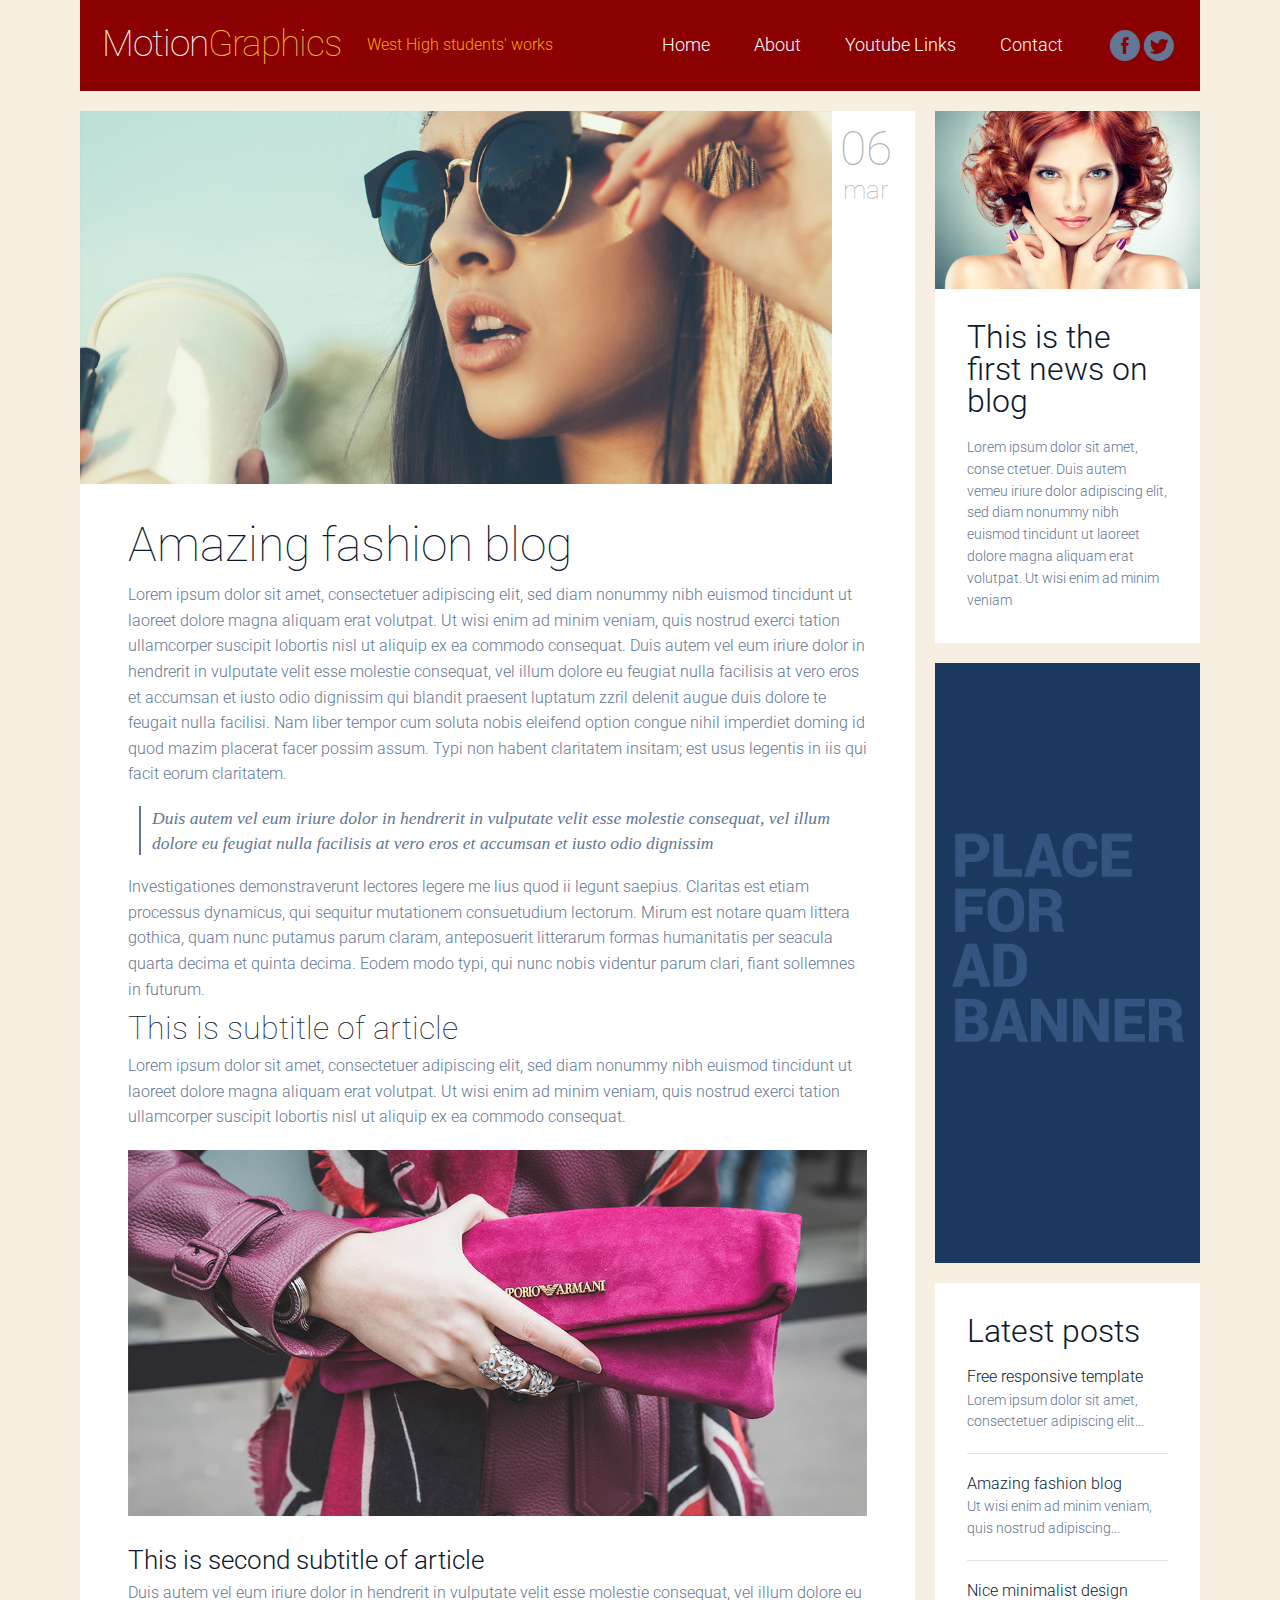
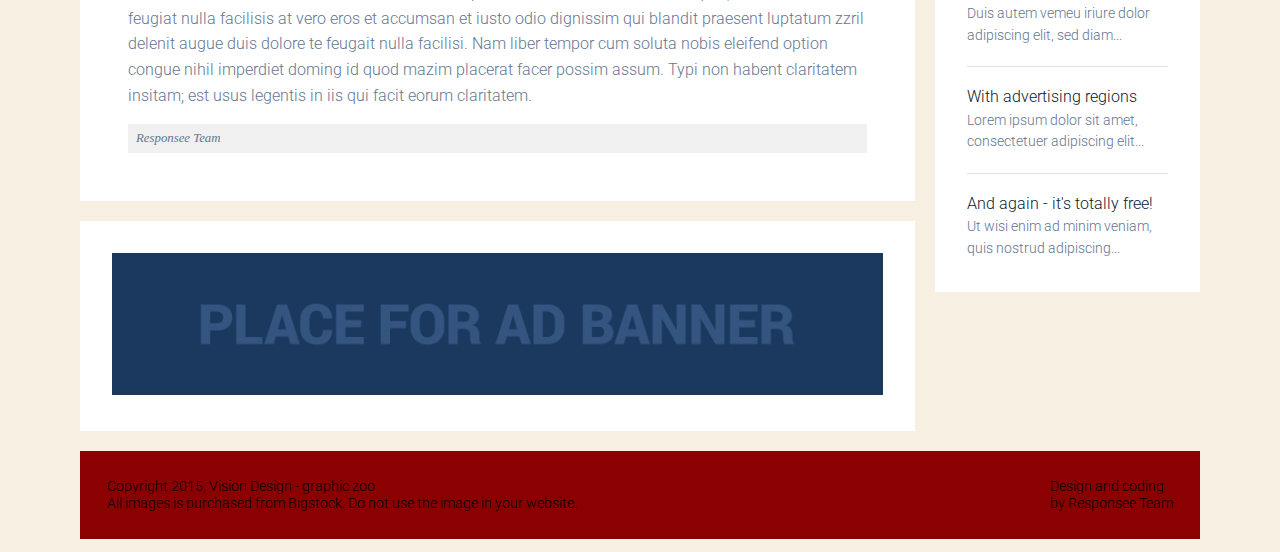
<file: post-2.html>
<!DOCTYPE html>
<html lang="en-US">
   <head>
      <meta charset="UTF-8">
      <meta name="viewport" content="width=device-width" />
      <title>Fashion is our passion | Amazing fashion blog
      </title>
      <meta name="description" content="Download free amazing responsive Fashion Blog template."/>
      <meta name="keywords" content="free, responsive, blog, fashion"/>
      <link rel="stylesheet" href="css/components.css">
      <link rel="stylesheet" href="css/responsee.css">
      <!-- CUSTOM STYLE -->
      <link href='http://fonts.googleapis.com/css?family=Roboto:400,100,300,700&subset=latin,latin-ext' rel='stylesheet' type='text/css'>
      <link rel="stylesheet" href="css/template-style.css">
      <script type="text/javascript" src="js/jquery-1.8.3.min.js"></script>
      <script type="text/javascript" src="js/jquery-ui.min.js"></script>
      <script type="text/javascript" src="js/modernizr.js"></script>
      <script type="text/javascript" src="js/responsee.js"></script>
      <!--[if lt IE 9]>
      <script src="http://html5shiv.googlecode.com/svn/trunk/html5.js"></script>
      <![endif]-->
   </head>
   <body class="size-1140">
      <!-- TOP NAV WITH LOGO -->
      <header class="margin-bottom">
         <div class="line">
            <nav>
               <div class="top-nav">
                  <p class="nav-text"></p>
                  <a class="logo" href="index.html">
                  Motion<span>Graphics</span>
                  </a>
                  <h1>West High students' works</h1>
                  <ul class="top-ul right">
                     <li>
                        <a href="index.html">Home</a>
                     </li>
                     <li>
                        <a href="about.html">About</a>
                     </li>
                     <li>
                        <a href="archive.html">Youtube Links</a>
                     </li>
                     <li>
                        <a href="contact.html">Contact</a>
                     </li>
                     <div class="social right">
                        <a target="_blank" href="https://www.facebook.com/myresponsee">
                        <i class="icon-facebook_circle icon2x"></i>
                        </a>
                        <a target="_blank" href="https://twitter.com/MyResponsee">
                        <i class="icon-twitter_circle icon2x"></i>
                        </a>
                     </div>
                  </ul>
               </div>
            </nav>
         </div>
      </header>
      <!-- MAIN SECTION -->
      <section id="article-section" class="line">
         <div class="margin">
            <!-- ARTICLES -->
            <div class="s-12 l-9">
               <!-- ARTICLE 1 -->
               <article class="margin-bottom">
                  <div class="post-2 line">
                     <!-- image -->
                     <div class="s-12 l-11 post-image">
                        <img src="img/post2-big.jpg" alt="Fashion">
                     </div>
                     <!-- date -->
                     <div class="s-12 l-1 post-date">
                        <p class="date">06</p>
                        <p class="month">mar</p>
                     </div>
                  </div>
                  <!-- text -->
                  <div class="post-text">
                     <h1>Amazing fashion blog</h1>
                     <p>
                        Lorem ipsum dolor sit amet, consectetuer adipiscing elit, sed diam nonummy nibh euismod tincidunt ut laoreet dolore magna
                        aliquam erat volutpat. Ut wisi enim ad minim veniam, quis nostrud exerci tation ullamcorper suscipit lobortis nisl ut aliquip
                        ex ea commodo consequat. Duis autem vel eum iriure dolor in hendrerit in vulputate velit esse molestie consequat, vel illum
                        dolore eu feugiat nulla facilisis at vero eros et accumsan et iusto odio dignissim qui blandit praesent luptatum zzril delenit
                        augue duis dolore te feugait nulla facilisi. Nam liber tempor cum soluta nobis eleifend option congue nihil imperdiet doming
                        id quod mazim placerat facer possim assum. Typi non habent claritatem insitam; est usus legentis in iis qui facit eorum claritatem.
                     </p>
                     <br>
                     <blockquote>
                        Duis autem vel eum iriure dolor in hendrerit in vulputate velit esse molestie consequat, vel illum
                        dolore eu feugiat nulla facilisis at vero eros et accumsan et iusto odio dignissim
                     </blockquote>
                     <br>
                     <p>
                        Investigationes demonstraverunt lectores legere me lius quod ii legunt saepius. Claritas est etiam processus dynamicus,
                        qui sequitur mutationem consuetudium lectorum. Mirum est notare quam littera gothica, quam nunc putamus parum claram,
                        anteposuerit litterarum formas humanitatis per seacula quarta decima et quinta decima. Eodem modo typi, qui nunc nobis
                        videntur parum clari, fiant sollemnes in futurum.
                     </p>
                     <h2>This is subtitle of article</h2>
                     <p>
                        Lorem ipsum dolor sit amet, consectetuer adipiscing elit, sed diam nonummy nibh euismod tincidunt ut laoreet dolore magna
                        aliquam erat volutpat. Ut wisi enim ad minim veniam, quis nostrud exerci tation ullamcorper suscipit lobortis nisl ut aliquip
                        ex ea commodo consequat.
                     </p>
                     <img src="img/post1-big.jpg" alt="Fashion">
                     <h3>This is second subtitle of article</h3>
                     <p>
                        Duis autem vel eum iriure dolor in hendrerit in vulputate velit esse molestie consequat, vel illum
                        dolore eu feugiat nulla facilisis at vero eros et accumsan et iusto odio dignissim qui blandit praesent luptatum zzril delenit
                        augue duis dolore te feugait nulla facilisi. Nam liber tempor cum soluta nobis eleifend option congue nihil imperdiet doming
                        id quod mazim placerat facer possim assum. Typi non habent claritatem insitam; est usus legentis in iis qui facit eorum claritatem.
                     </p>
                     <p class="author">Responsee Team</p>
                  </div>
               </article>
               <!-- AD REGION -->
               <div class="line">
                  <div class="advertising horizontal">
                     <img src="img/banner-horizontal.jpg" alt="ad banner">
                  </div>
               </div>
            </div>
            <!-- SIDEBAR -->
            <div class="s-12 l-3">
               <aside>
                  <!-- NEWS 1 -->
                  <img src="img/news1.jpg" alt="News 1">
                  <div class="aside-block margin-bottom">
                     <h3>This is the first news on blog</h3>
                     <p>Lorem ipsum dolor sit amet, conse ctetuer. Duis autem vemeu iriure dolor adipiscing elit, sed diam nonummy nibh euismod tincidunt ut laoreet dolore magna aliquam erat volutpat. Ut wisi enim ad minim veniam</p>
                  </div>
                  <!-- AD REGION -->
                  <div class="advertising margin-bottom">
                     <img src="img/banner.jpg" alt="ad banner">
                  </div>
                  <!-- LATEST POSTS -->
                  <div class="aside-block margin-bottom">
                     <h3>Latest posts</h3>
                     <a class="latest-posts" href="post-1.html">
                        <h5>Free responsive template</h5>
                        <p>
                           Lorem ipsum dolor sit amet, consectetuer adipiscing elit...
                        </p>
                     </a>
                     <a class="latest-posts" href="post-2.html">
                        <h5>Amazing fashion blog</h5>
                        <p>
                           Ut wisi enim ad minim veniam, quis nostrud adipiscing...
                        </p>
                     </a>
                     <a class="latest-posts" href="post-3.html">
                        <h5>Nice minimalist design</h5>
                        <p>
                           Duis autem vemeu iriure dolor adipiscing elit, sed diam...
                        </p>
                     </a>
                     <a class="latest-posts" href="post-4.html">
                        <h5>With advertising regions</h5>
                        <p>
                           Lorem ipsum dolor sit amet, consectetuer adipiscing elit...
                        </p>
                     </a>
                     <a class="latest-posts" href="post-5.html">
                        <h5>And again - it's totally free!</h5>
                        <p>
                           Ut wisi enim ad minim veniam, quis nostrud adipiscing...
                        </p>
                     </a>
                  </div>
               </aside>
            </div>
         </div>
      </section>
      <!-- FOOTER -->
      <div class="line">
         <footer>
            <div class="s-12 l-8">
               <p>
                  Copyright 2015, Vision Design - graphic zoo<br>
                  All images is purchased from Bigstock. Do not use the image in your website.
               </p>
            </div>
            <div class="s-12 l-4">
               <a class="right" href="http://www.myresponsee.com" title="Responsive framework">Design and coding<br>
               by Responsee Team
               </a>
            </div>
         </footer>
      </div>
   </body>
</html>
</file>
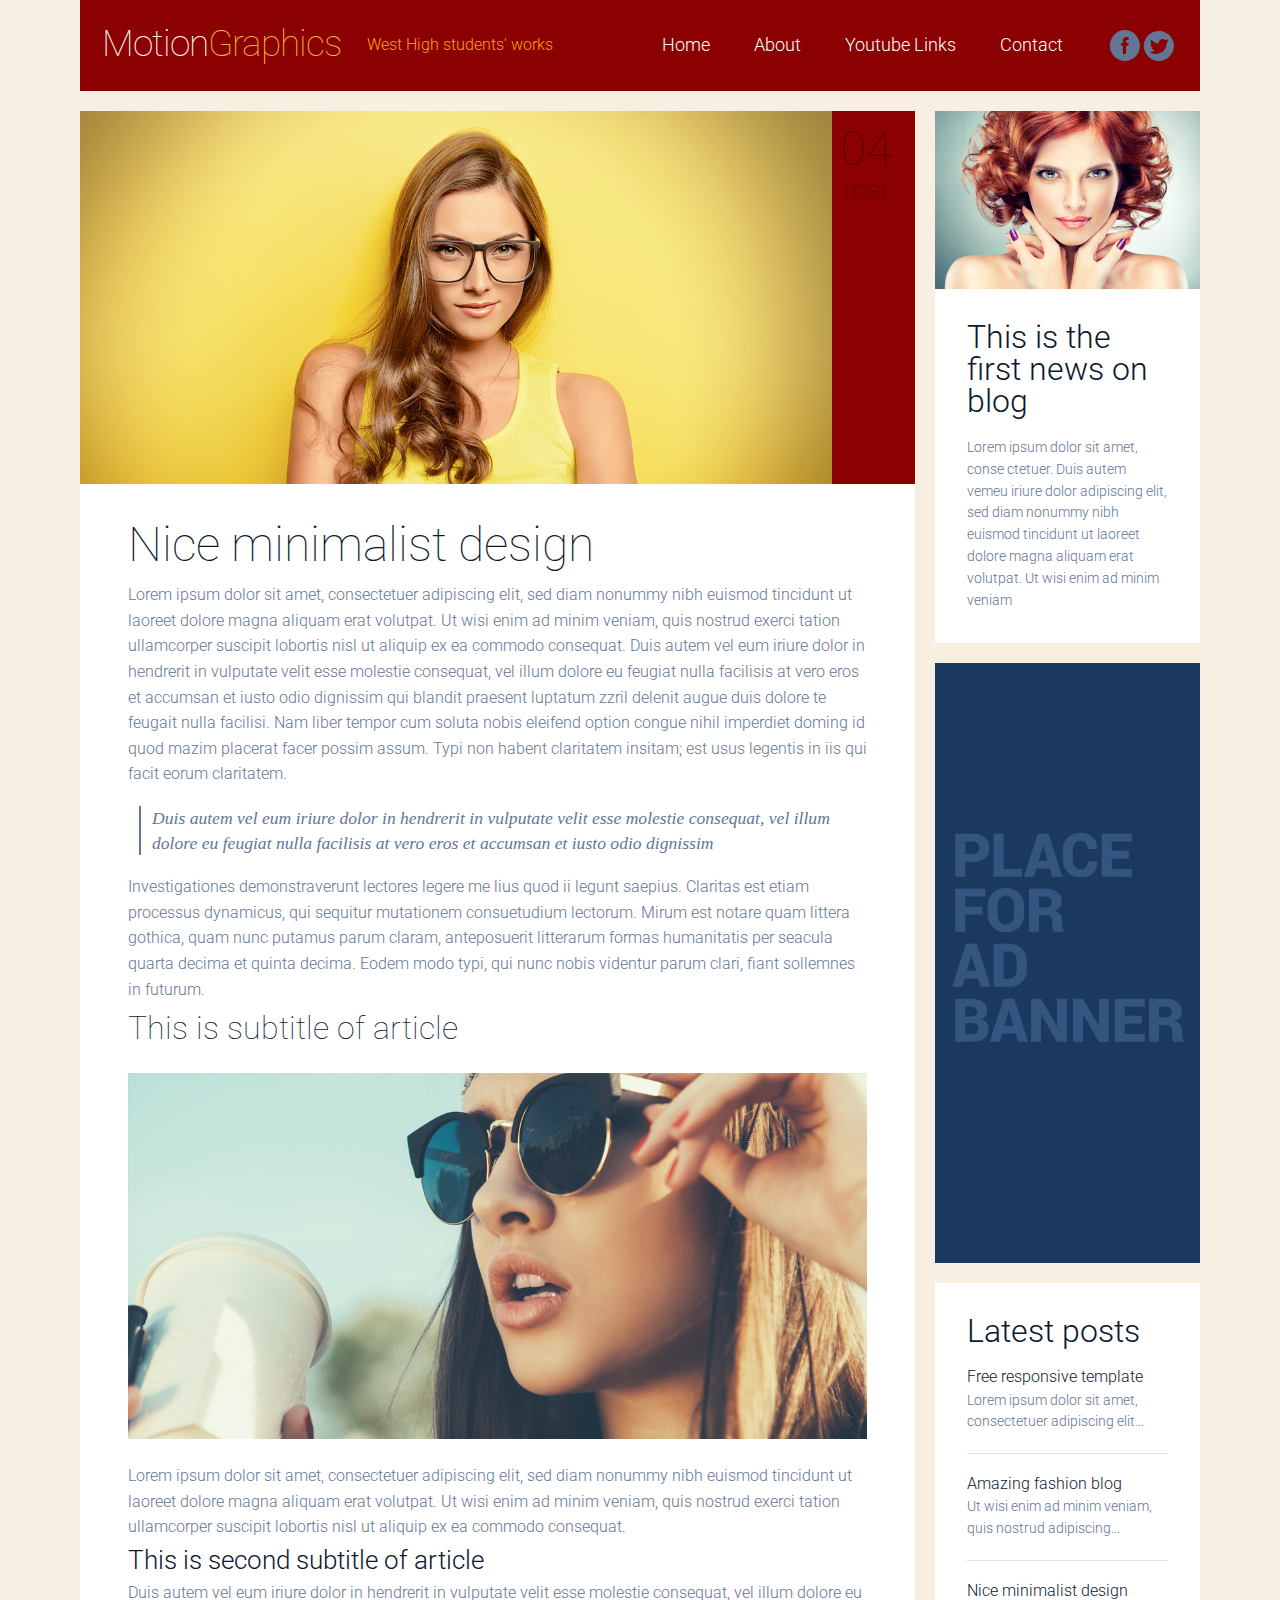
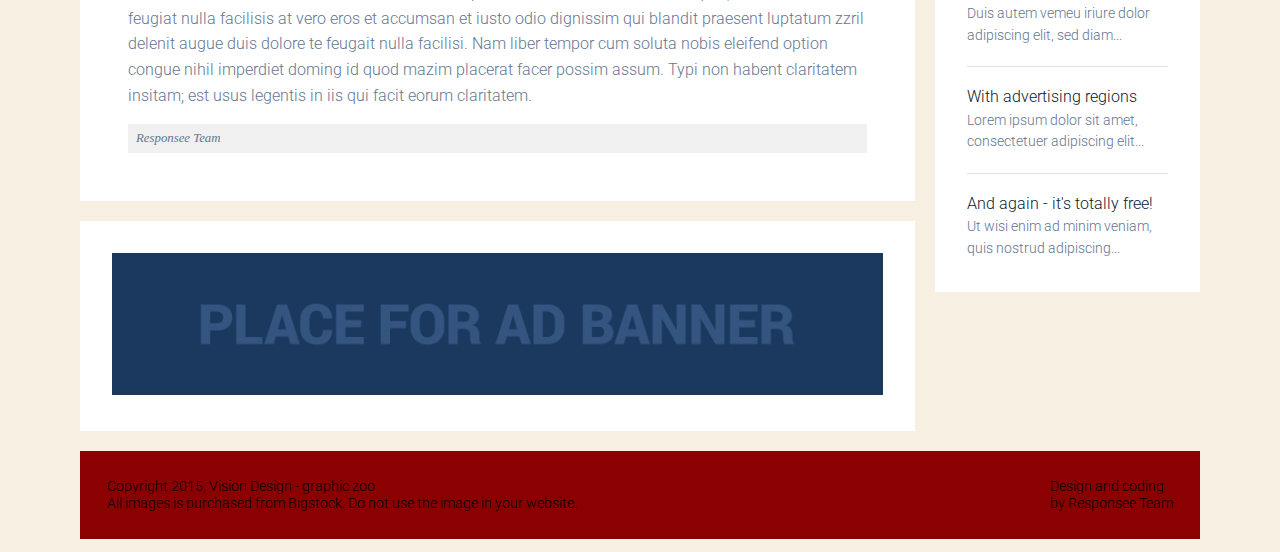
<file: post-3.html>
<!DOCTYPE html>
<html lang="en-US">
   <head>
      <meta charset="UTF-8">
      <meta name="viewport" content="width=device-width" />
      <title>Fashion is our passion | Nice minimalist design
      </title>
      <meta name="description" content="Download free amazing responsive Fashion Blog template."/>
      <meta name="keywords" content="free, responsive, blog, fashion"/>
      <link rel="stylesheet" href="css/components.css">
      <link rel="stylesheet" href="css/responsee.css">
      <!-- CUSTOM STYLE -->
      <link href='http://fonts.googleapis.com/css?family=Roboto:400,100,300,700&subset=latin,latin-ext' rel='stylesheet' type='text/css'>
      <link rel="stylesheet" href="css/template-style.css">
      <script type="text/javascript" src="js/jquery-1.8.3.min.js"></script>
      <script type="text/javascript" src="js/jquery-ui.min.js"></script>
      <script type="text/javascript" src="js/modernizr.js"></script>
      <script type="text/javascript" src="js/responsee.js"></script>
      <!--[if lt IE 9]>
      <script src="http://html5shiv.googlecode.com/svn/trunk/html5.js"></script>
      <![endif]-->
   </head>
   <body class="size-1140">
      <!-- TOP NAV WITH LOGO -->
      <header class="margin-bottom">
         <div class="line">
            <nav>
               <div class="top-nav">
                  <p class="nav-text"></p>
                  <a class="logo" href="index.html">
                  Motion<span>Graphics</span>
                  </a>
                  <h1>West High students' works</h1>
                  <ul class="top-ul right">
                     <li>
                        <a href="index.html">Home</a>
                     </li>
                     <li>
                        <a href="about.html">About</a>
                     </li>
                     <li>
                        <a href="archive.html">Youtube Links</a>
                     </li>
                     <li>
                        <a href="contact.html">Contact</a>
                     </li>
                     <div class="social right">
                        <a target="_blank" href="https://www.facebook.com/myresponsee">
                        <i class="icon-facebook_circle icon2x"></i>
                        </a>
                        <a target="_blank" href="https://twitter.com/MyResponsee">
                        <i class="icon-twitter_circle icon2x"></i>
                        </a>
                     </div>
                  </ul>
               </div>
            </nav>
         </div>
      </header>
      <!-- MAIN SECTION -->
      <section id="article-section" class="line">
         <div class="margin">
            <!-- ARTICLES -->
            <div class="s-12 l-9">
               <!-- ARTICLE 1 -->
               <article class="margin-bottom">
                  <div class="post-3 line">
                     <!-- image -->
                     <div class="s-12 l-11 post-image">
                        <img src="img/post3-big.jpg" alt="Fashion">
                     </div>
                     <!-- date -->
                     <div class="s-12 l-1 post-date">
                        <p class="date">04</p>
                        <p class="month">mar</p>
                     </div>
                  </div>
                  <!-- text -->
                  <div class="post-text">
                     <h1>Nice minimalist design</h1>
                     <p>
                        Lorem ipsum dolor sit amet, consectetuer adipiscing elit, sed diam nonummy nibh euismod tincidunt ut laoreet dolore magna
                        aliquam erat volutpat. Ut wisi enim ad minim veniam, quis nostrud exerci tation ullamcorper suscipit lobortis nisl ut aliquip
                        ex ea commodo consequat. Duis autem vel eum iriure dolor in hendrerit in vulputate velit esse molestie consequat, vel illum
                        dolore eu feugiat nulla facilisis at vero eros et accumsan et iusto odio dignissim qui blandit praesent luptatum zzril delenit
                        augue duis dolore te feugait nulla facilisi. Nam liber tempor cum soluta nobis eleifend option congue nihil imperdiet doming
                        id quod mazim placerat facer possim assum. Typi non habent claritatem insitam; est usus legentis in iis qui facit eorum claritatem.
                     </p>
                     <br>
                     <blockquote>
                        Duis autem vel eum iriure dolor in hendrerit in vulputate velit esse molestie consequat, vel illum
                        dolore eu feugiat nulla facilisis at vero eros et accumsan et iusto odio dignissim
                     </blockquote>
                     <br>
                     <p>
                        Investigationes demonstraverunt lectores legere me lius quod ii legunt saepius. Claritas est etiam processus dynamicus,
                        qui sequitur mutationem consuetudium lectorum. Mirum est notare quam littera gothica, quam nunc putamus parum claram,
                        anteposuerit litterarum formas humanitatis per seacula quarta decima et quinta decima. Eodem modo typi, qui nunc nobis
                        videntur parum clari, fiant sollemnes in futurum.
                     </p>
                     <h2>This is subtitle of article</h2>
                     <img src="img/post2-big.jpg" alt="Fashion">
                     <p>
                        Lorem ipsum dolor sit amet, consectetuer adipiscing elit, sed diam nonummy nibh euismod tincidunt ut laoreet dolore magna
                        aliquam erat volutpat. Ut wisi enim ad minim veniam, quis nostrud exerci tation ullamcorper suscipit lobortis nisl ut aliquip
                        ex ea commodo consequat.
                     </p>
                     <h3>This is second subtitle of article</h3>
                     <p>
                        Duis autem vel eum iriure dolor in hendrerit in vulputate velit esse molestie consequat, vel illum
                        dolore eu feugiat nulla facilisis at vero eros et accumsan et iusto odio dignissim qui blandit praesent luptatum zzril delenit
                        augue duis dolore te feugait nulla facilisi. Nam liber tempor cum soluta nobis eleifend option congue nihil imperdiet doming
                        id quod mazim placerat facer possim assum. Typi non habent claritatem insitam; est usus legentis in iis qui facit eorum claritatem.
                     </p>
                     <p class="author">Responsee Team</p>
                  </div>
               </article>
               <!-- AD REGION -->
               <div class="line">
                  <div class="advertising horizontal">
                     <img src="img/banner-horizontal.jpg" alt="ad banner">
                  </div>
               </div>
            </div>
            <!-- SIDEBAR -->
            <div class="s-12 l-3">
               <aside>
                  <!-- NEWS 1 -->
                  <img src="img/news1.jpg" alt="News 1">
                  <div class="aside-block margin-bottom">
                     <h3>This is the first news on blog</h3>
                     <p>Lorem ipsum dolor sit amet, conse ctetuer. Duis autem vemeu iriure dolor adipiscing elit, sed diam nonummy nibh euismod tincidunt ut laoreet dolore magna aliquam erat volutpat. Ut wisi enim ad minim veniam</p>
                  </div>
                  <!-- AD REGION -->
                  <div class="advertising margin-bottom">
                     <img src="img/banner.jpg" alt="ad banner">
                  </div>
                  <!-- LATEST POSTS -->
                  <div class="aside-block margin-bottom">
                     <h3>Latest posts</h3>
                     <a class="latest-posts" href="post-1.html">
                        <h5>Free responsive template</h5>
                        <p>
                           Lorem ipsum dolor sit amet, consectetuer adipiscing elit...
                        </p>
                     </a>
                     <a class="latest-posts" href="post-2.html">
                        <h5>Amazing fashion blog</h5>
                        <p>
                           Ut wisi enim ad minim veniam, quis nostrud adipiscing...
                        </p>
                     </a>
                     <a class="latest-posts" href="post-3.html">
                        <h5>Nice minimalist design</h5>
                        <p>
                           Duis autem vemeu iriure dolor adipiscing elit, sed diam...
                        </p>
                     </a>
                     <a class="latest-posts" href="post-4.html">
                        <h5>With advertising regions</h5>
                        <p>
                           Lorem ipsum dolor sit amet, consectetuer adipiscing elit...
                        </p>
                     </a>
                     <a class="latest-posts" href="post-5.html">
                        <h5>And again - it's totally free!</h5>
                        <p>
                           Ut wisi enim ad minim veniam, quis nostrud adipiscing...
                        </p>
                     </a>
                  </div>
               </aside>
            </div>
         </div>
      </section>
      <!-- FOOTER -->
      <div class="line">
         <footer>
            <div class="s-12 l-8">
               <p>
                  Copyright 2015, Vision Design - graphic zoo<br>
                  All images is purchased from Bigstock. Do not use the image in your website.
               </p>
            </div>
            <div class="s-12 l-4">
               <a class="right" href="http://www.myresponsee.com" title="Responsive framework">Design and coding<br>
               by Responsee Team
               </a>
            </div>
         </footer>
      </div>
   </body>
</html>
</file>
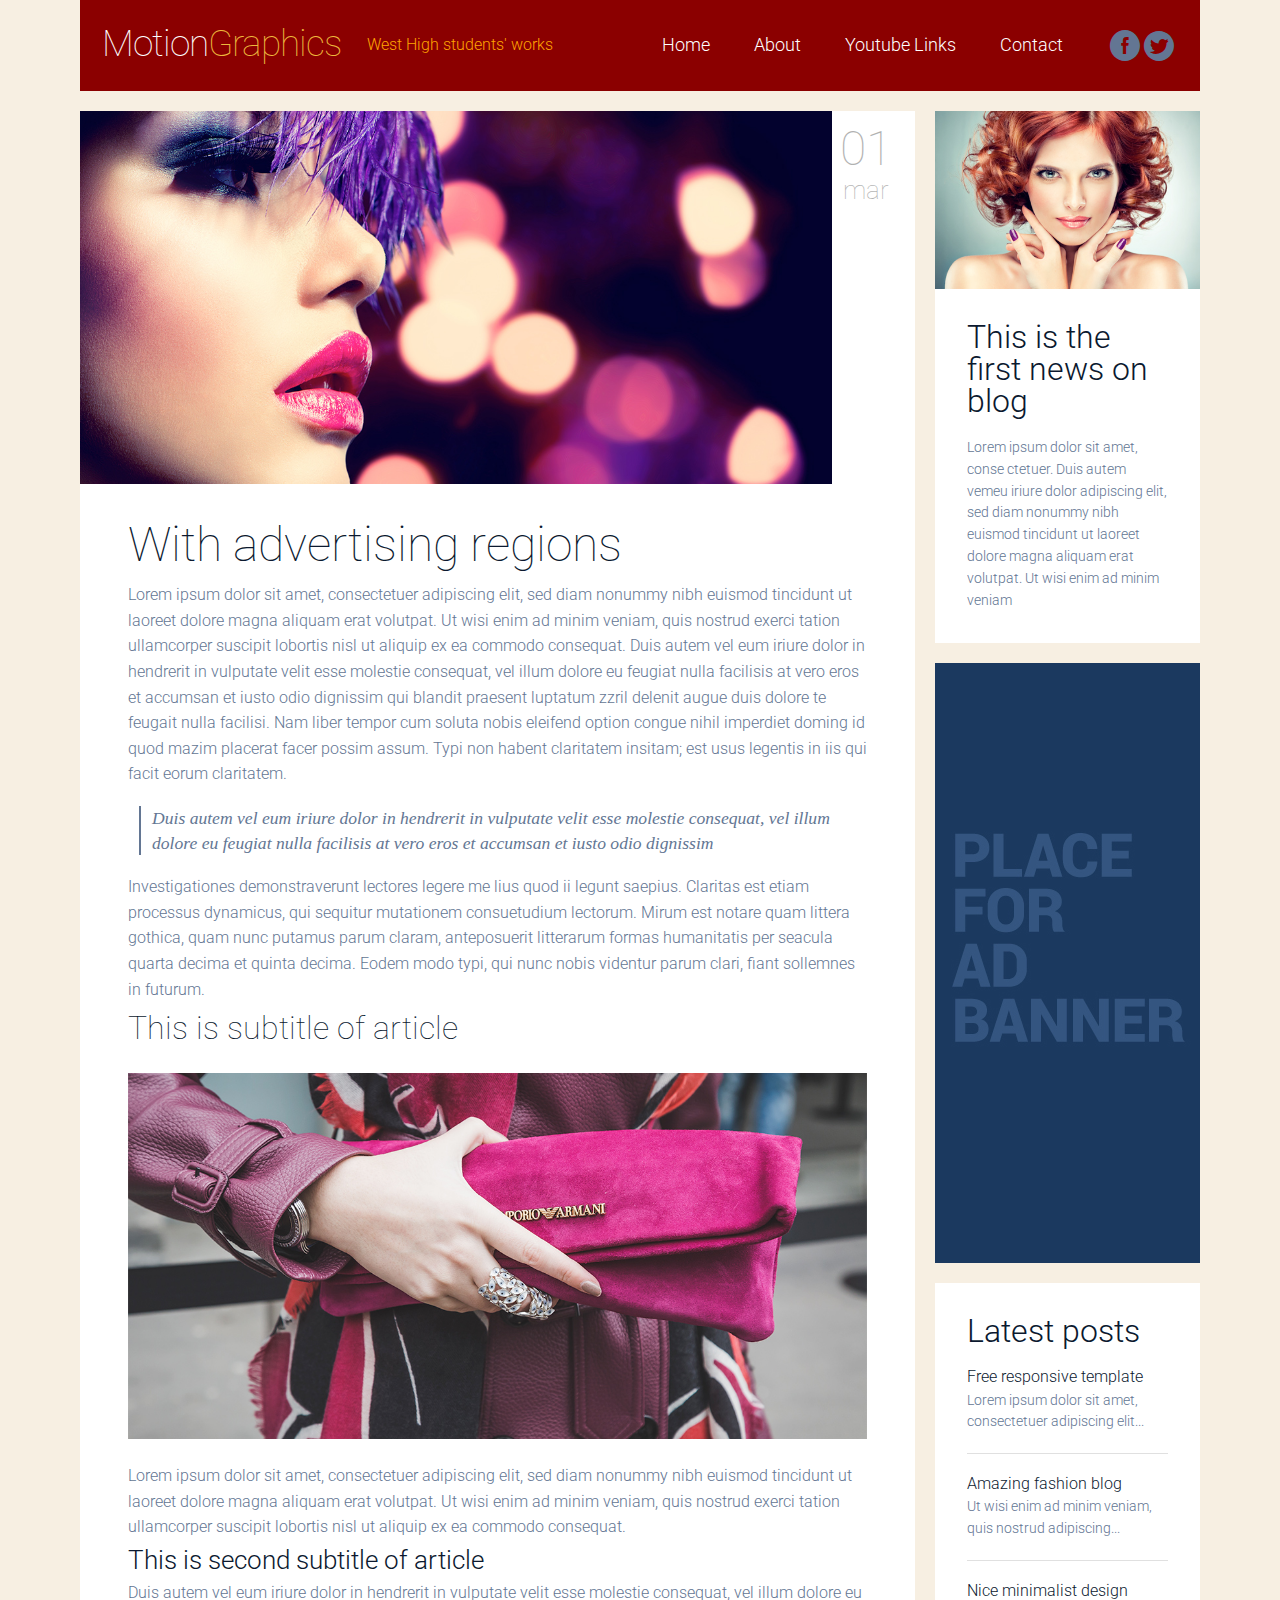
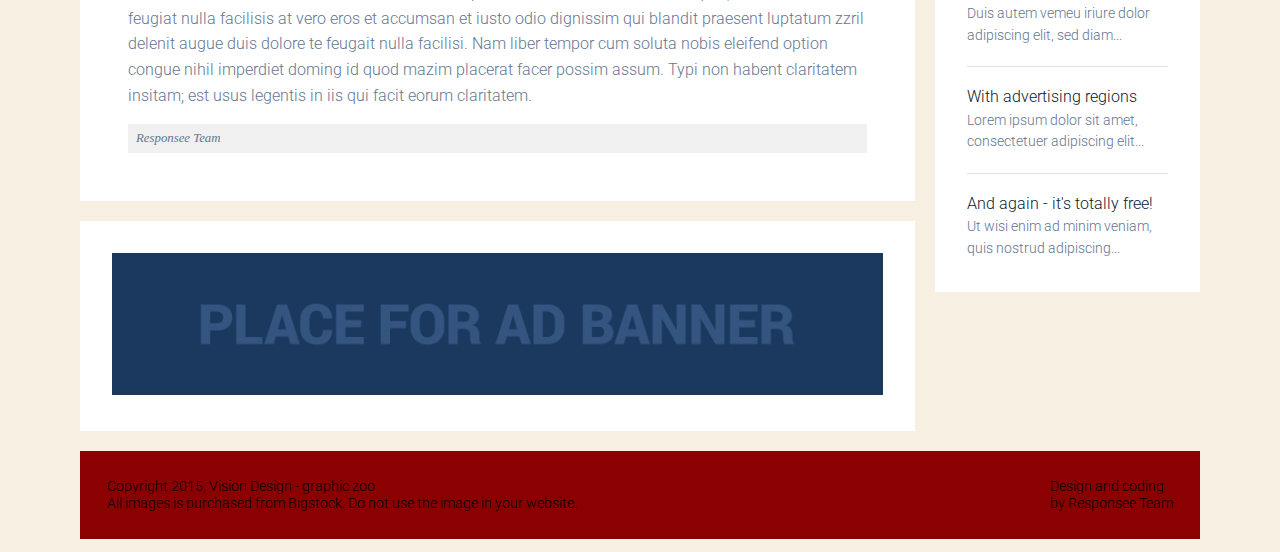
<file: post-4.html>
<!DOCTYPE html>
<html lang="en-US">
   <head>
      <meta charset="UTF-8">
      <meta name="viewport" content="width=device-width" />
      <title>Fashion is our passion | With advertising regions
      </title>
      <meta name="description" content="Download free amazing responsive Fashion Blog template."/>
      <meta name="keywords" content="free, responsive, blog, fashion"/>
      <link rel="stylesheet" href="css/components.css">
      <link rel="stylesheet" href="css/responsee.css">
      <!-- CUSTOM STYLE -->
      <link href='http://fonts.googleapis.com/css?family=Roboto:400,100,300,700&subset=latin,latin-ext' rel='stylesheet' type='text/css'>
      <link rel="stylesheet" href="css/template-style.css">
      <script type="text/javascript" src="js/jquery-1.8.3.min.js"></script>
      <script type="text/javascript" src="js/jquery-ui.min.js"></script>
      <script type="text/javascript" src="js/modernizr.js"></script>
      <script type="text/javascript" src="js/responsee.js"></script>
      <!--[if lt IE 9]>
      <script src="http://html5shiv.googlecode.com/svn/trunk/html5.js"></script>
      <![endif]-->
   </head>
   <body class="size-1140">
      <!-- TOP NAV WITH LOGO -->
      <header class="margin-bottom">
         <div class="line">
            <nav>
               <div class="top-nav">
                  <p class="nav-text"></p>
                  <a class="logo" href="index.html">
                  Motion<span>Graphics</span>
                  </a>
                  <h1>West High students' works</h1>
                  <ul class="top-ul right">
                     <li>
                        <a href="index.html">Home</a>
                     </li>
                     <li>
                        <a href="about.html">About</a>
                     </li>
                     <li>
                        <a href="archive.html">Youtube Links</a>
                     </li>
                     <li>
                        <a href="contact.html">Contact</a>
                     </li>
                     <div class="social right">
                        <a target="_blank" href="https://www.facebook.com/myresponsee">
                        <i class="icon-facebook_circle icon2x"></i>
                        </a>
                        <a target="_blank" href="https://twitter.com/MyResponsee">
                        <i class="icon-twitter_circle icon2x"></i>
                        </a>
                     </div>
                  </ul>
               </div>
            </nav>
         </div>
      </header>
      <!-- MAIN SECTION -->
      <section id="article-section" class="line">
         <div class="margin">
            <!-- ARTICLES -->
            <div class="s-12 l-9">
               <!-- ARTICLE 1 -->
               <article class="margin-bottom">
                  <div class="post-4 line">
                     <!-- image -->
                     <div class="s-12 l-11 post-image">
                        <img src="img/post4-big.jpg" alt="Fashion">
                     </div>
                     <!-- date -->
                     <div class="s-12 l-1 post-date">
                        <p class="date">01</p>
                        <p class="month">mar</p>
                     </div>
                  </div>
                  <!-- text -->
                  <div class="post-text">
                     <h1>With advertising regions</h1>
                     <p>
                        Lorem ipsum dolor sit amet, consectetuer adipiscing elit, sed diam nonummy nibh euismod tincidunt ut laoreet dolore magna
                        aliquam erat volutpat. Ut wisi enim ad minim veniam, quis nostrud exerci tation ullamcorper suscipit lobortis nisl ut aliquip
                        ex ea commodo consequat. Duis autem vel eum iriure dolor in hendrerit in vulputate velit esse molestie consequat, vel illum
                        dolore eu feugiat nulla facilisis at vero eros et accumsan et iusto odio dignissim qui blandit praesent luptatum zzril delenit
                        augue duis dolore te feugait nulla facilisi. Nam liber tempor cum soluta nobis eleifend option congue nihil imperdiet doming
                        id quod mazim placerat facer possim assum. Typi non habent claritatem insitam; est usus legentis in iis qui facit eorum claritatem.
                     </p>
                     <br>
                     <blockquote>
                        Duis autem vel eum iriure dolor in hendrerit in vulputate velit esse molestie consequat, vel illum
                        dolore eu feugiat nulla facilisis at vero eros et accumsan et iusto odio dignissim
                     </blockquote>
                     <br>
                     <p>
                        Investigationes demonstraverunt lectores legere me lius quod ii legunt saepius. Claritas est etiam processus dynamicus,
                        qui sequitur mutationem consuetudium lectorum. Mirum est notare quam littera gothica, quam nunc putamus parum claram,
                        anteposuerit litterarum formas humanitatis per seacula quarta decima et quinta decima. Eodem modo typi, qui nunc nobis
                        videntur parum clari, fiant sollemnes in futurum.
                     </p>
                     <h2>This is subtitle of article</h2>
                     <img src="img/post1-big.jpg" alt="Fashion">
                     <p>
                        Lorem ipsum dolor sit amet, consectetuer adipiscing elit, sed diam nonummy nibh euismod tincidunt ut laoreet dolore magna
                        aliquam erat volutpat. Ut wisi enim ad minim veniam, quis nostrud exerci tation ullamcorper suscipit lobortis nisl ut aliquip
                        ex ea commodo consequat.
                     </p>
                     <h3>This is second subtitle of article</h3>
                     <p>
                        Duis autem vel eum iriure dolor in hendrerit in vulputate velit esse molestie consequat, vel illum
                        dolore eu feugiat nulla facilisis at vero eros et accumsan et iusto odio dignissim qui blandit praesent luptatum zzril delenit
                        augue duis dolore te feugait nulla facilisi. Nam liber tempor cum soluta nobis eleifend option congue nihil imperdiet doming
                        id quod mazim placerat facer possim assum. Typi non habent claritatem insitam; est usus legentis in iis qui facit eorum claritatem.
                     </p>
                     <p class="author">Responsee Team</p>
                  </div>
               </article>
               <!-- AD REGION -->
               <div class="line">
                  <div class="advertising horizontal">
                     <img src="img/banner-horizontal.jpg" alt="ad banner">
                  </div>
               </div>
            </div>
            <!-- SIDEBAR -->
            <div class="s-12 l-3">
               <aside>
                  <!-- NEWS 1 -->
                  <img src="img/news1.jpg" alt="News 1">
                  <div class="aside-block margin-bottom">
                     <h3>This is the first news on blog</h3>
                     <p>Lorem ipsum dolor sit amet, conse ctetuer. Duis autem vemeu iriure dolor adipiscing elit, sed diam nonummy nibh euismod tincidunt ut laoreet dolore magna aliquam erat volutpat. Ut wisi enim ad minim veniam</p>
                  </div>
                  <!-- AD REGION -->
                  <div class="advertising margin-bottom">
                     <img src="img/banner.jpg" alt="ad banner">
                  </div>
                  <!-- LATEST POSTS -->
                  <div class="aside-block margin-bottom">
                     <h3>Latest posts</h3>
                     <a class="latest-posts" href="post-1.html">
                        <h5>Free responsive template</h5>
                        <p>
                           Lorem ipsum dolor sit amet, consectetuer adipiscing elit...
                        </p>
                     </a>
                     <a class="latest-posts" href="post-2.html">
                        <h5>Amazing fashion blog</h5>
                        <p>
                           Ut wisi enim ad minim veniam, quis nostrud adipiscing...
                        </p>
                     </a>
                     <a class="latest-posts" href="post-3.html">
                        <h5>Nice minimalist design</h5>
                        <p>
                           Duis autem vemeu iriure dolor adipiscing elit, sed diam...
                        </p>
                     </a>
                     <a class="latest-posts" href="post-4.html">
                        <h5>With advertising regions</h5>
                        <p>
                           Lorem ipsum dolor sit amet, consectetuer adipiscing elit...
                        </p>
                     </a>
                     <a class="latest-posts" href="post-5.html">
                        <h5>And again - it's totally free!</h5>
                        <p>
                           Ut wisi enim ad minim veniam, quis nostrud adipiscing...
                        </p>
                     </a>
                  </div>
               </aside>
            </div>
         </div>
      </section>
      <!-- FOOTER -->
      <div class="line">
         <footer>
            <div class="s-12 l-8">
               <p>
                  Copyright 2015, Vision Design - graphic zoo<br>
                  All images is purchased from Bigstock. Do not use the image in your website.
               </p>
            </div>
            <div class="s-12 l-4">
               <a class="right" href="http://www.myresponsee.com" title="Responsive framework">Design and coding<br>
               by Responsee Team
               </a>
            </div>
         </footer>
      </div>
   </body>
</html>
</file>
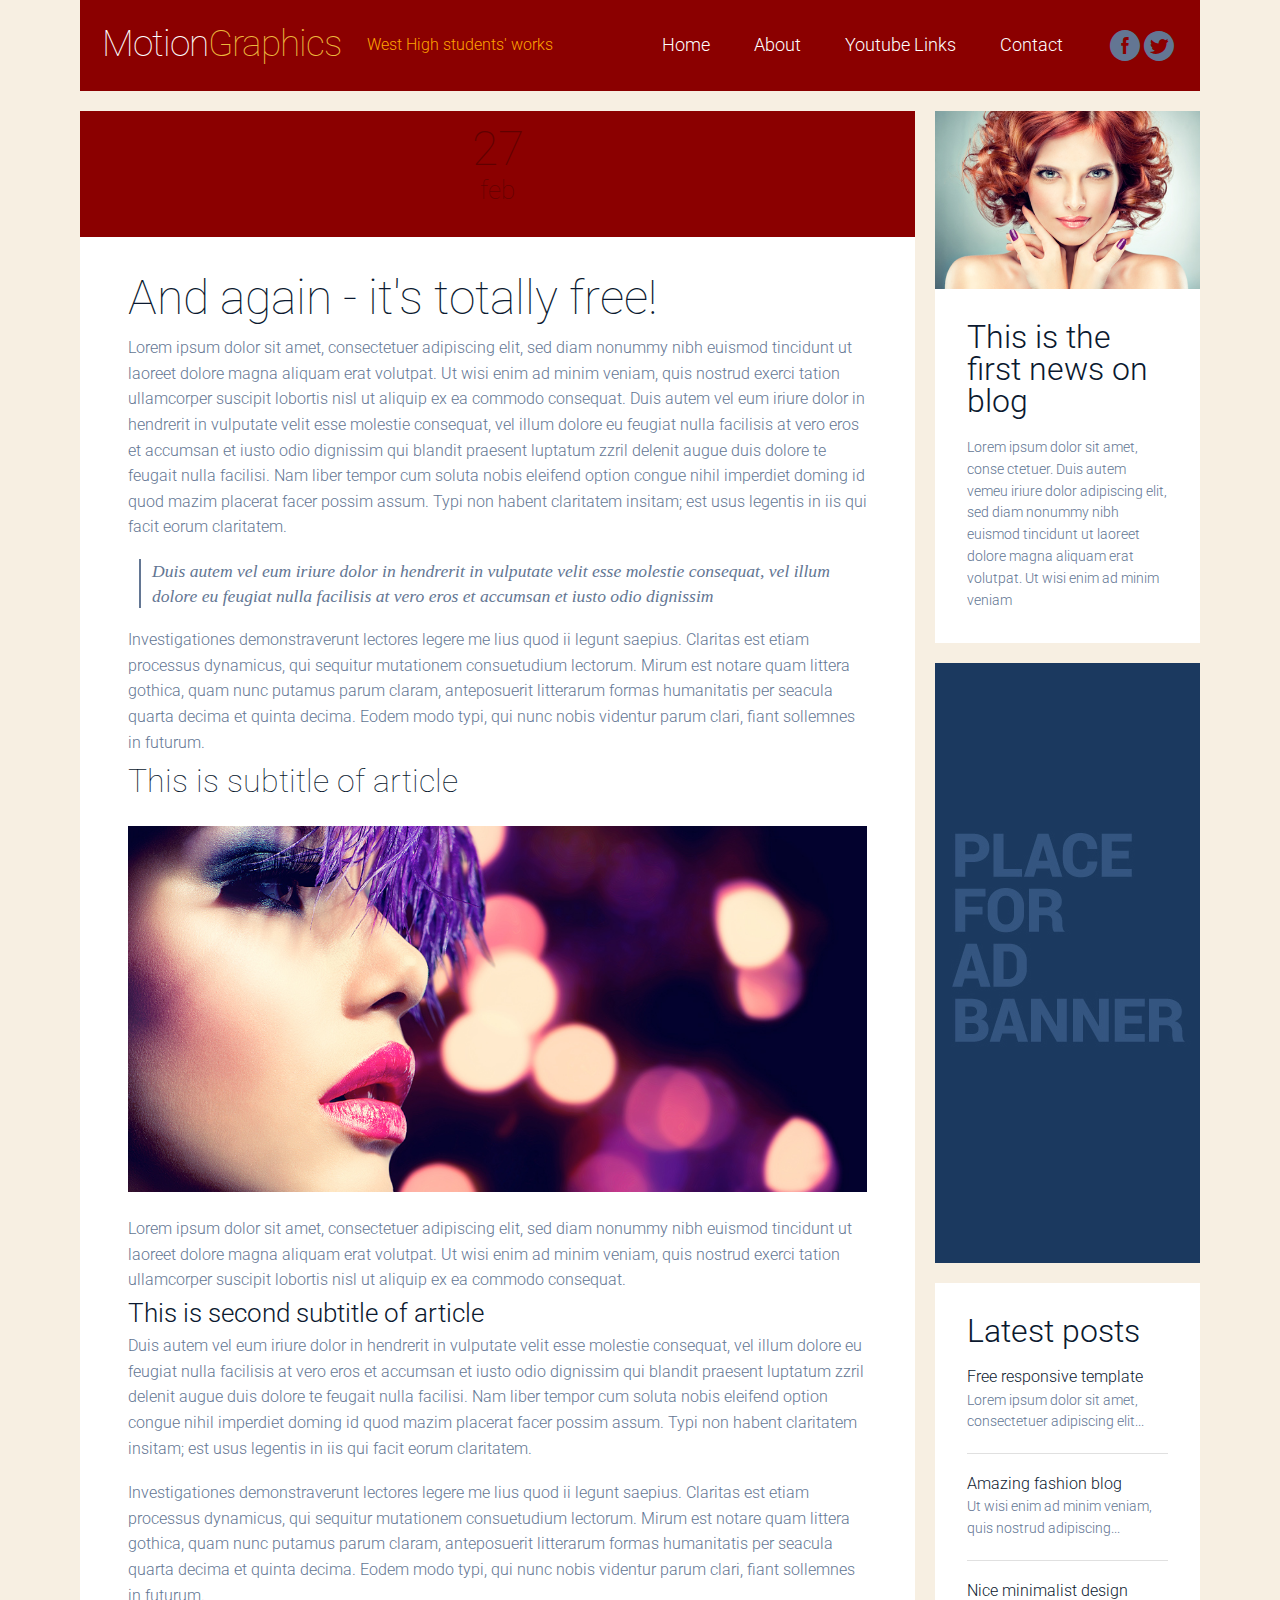
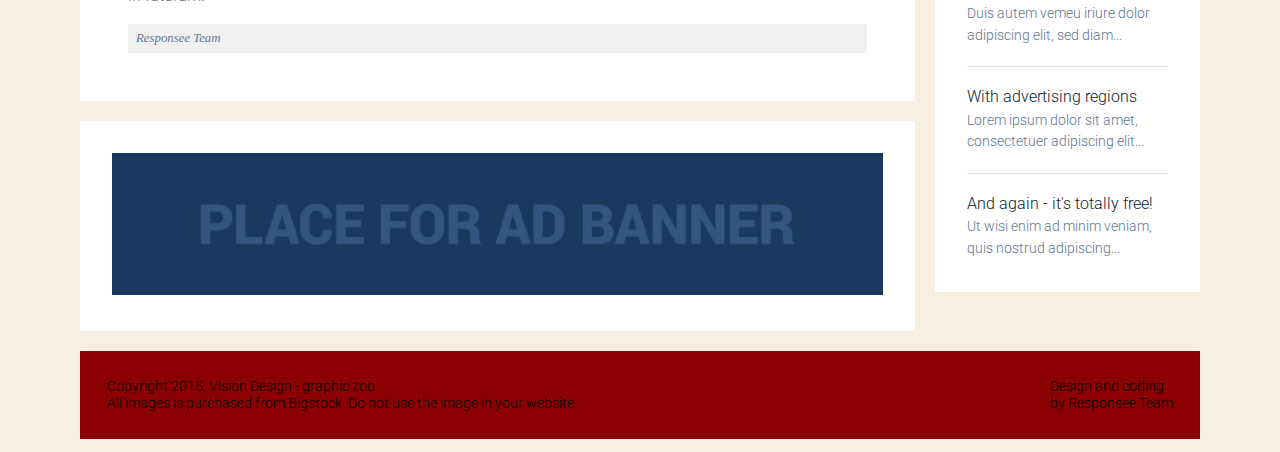
<file: post-5.html>
<!DOCTYPE html>
<html lang="en-US">
   <head>
      <meta charset="UTF-8">
      <meta name="viewport" content="width=device-width" />
      <title>Fashion is our passion | And again - it's totally free!
      </title>
      <meta name="description" content="Download free amazing responsive Fashion Blog template."/>
      <meta name="keywords" content="free, responsive, blog, fashion"/>
      <link rel="stylesheet" href="css/components.css">
      <link rel="stylesheet" href="css/responsee.css">
      <!-- CUSTOM STYLE -->
      <link href='http://fonts.googleapis.com/css?family=Roboto:400,100,300,700&subset=latin,latin-ext' rel='stylesheet' type='text/css'>
      <link rel="stylesheet" href="css/template-style.css">
      <script type="text/javascript" src="js/jquery-1.8.3.min.js"></script>
      <script type="text/javascript" src="js/jquery-ui.min.js"></script>
      <script type="text/javascript" src="js/modernizr.js"></script>
      <script type="text/javascript" src="js/responsee.js"></script>
      <!--[if lt IE 9]>
      <script src="http://html5shiv.googlecode.com/svn/trunk/html5.js"></script>
      <![endif]-->
   </head>
   <body class="size-1140">
      <!-- TOP NAV WITH LOGO -->
      <header class="margin-bottom">
         <div class="line">
            <nav>
               <div class="top-nav">
                  <p class="nav-text"></p>
                  <a class="logo" href="index.html">
                  Motion<span>Graphics</span>
                  </a>
                  <h1>West High students' works</h1>
                  <ul class="top-ul right">
                     <li>
                        <a href="index.html">Home</a>
                     </li>
                     <li>
                        <a href="about.html">About</a>
                     </li>
                     <li>
                        <a href="archive.html">Youtube Links</a>
                     </li>
                     <li>
                        <a href="contact.html">Contact</a>
                     </li>
                     <div class="social right">
                        <a target="_blank" href="https://www.facebook.com/myresponsee">
                        <i class="icon-facebook_circle icon2x"></i>
                        </a>
                        <a target="_blank" href="https://twitter.com/MyResponsee">
                        <i class="icon-twitter_circle icon2x"></i>
                        </a>
                     </div>
                  </ul>
               </div>
            </nav>
         </div>
      </header>
      <!-- MAIN SECTION -->
      <section id="article-section" class="line">
         <div class="margin">
            <!-- ARTICLES -->
            <div class="s-12 l-9">
               <!-- ARTICLE 1 -->
               <article class="margin-bottom">
                  <div class="post-5 line">
                     <!-- date -->
                     <div class="s-12 post-date">
                        <p class="date">27</p>
                        <p class="month">feb</p>
                     </div>
                  </div>
                  <!-- text -->
                  <div class="post-text">
                     <h1>And again - it's totally free!</h1>
                     <p>
                        Lorem ipsum dolor sit amet, consectetuer adipiscing elit, sed diam nonummy nibh euismod tincidunt ut laoreet dolore magna
                        aliquam erat volutpat. Ut wisi enim ad minim veniam, quis nostrud exerci tation ullamcorper suscipit lobortis nisl ut aliquip
                        ex ea commodo consequat. Duis autem vel eum iriure dolor in hendrerit in vulputate velit esse molestie consequat, vel illum
                        dolore eu feugiat nulla facilisis at vero eros et accumsan et iusto odio dignissim qui blandit praesent luptatum zzril delenit
                        augue duis dolore te feugait nulla facilisi. Nam liber tempor cum soluta nobis eleifend option congue nihil imperdiet doming
                        id quod mazim placerat facer possim assum. Typi non habent claritatem insitam; est usus legentis in iis qui facit eorum claritatem.
                     </p>
                     <br>
                     <blockquote>
                        Duis autem vel eum iriure dolor in hendrerit in vulputate velit esse molestie consequat, vel illum
                        dolore eu feugiat nulla facilisis at vero eros et accumsan et iusto odio dignissim
                     </blockquote>
                     <br>
                     <p>
                        Investigationes demonstraverunt lectores legere me lius quod ii legunt saepius. Claritas est etiam processus dynamicus,
                        qui sequitur mutationem consuetudium lectorum. Mirum est notare quam littera gothica, quam nunc putamus parum claram,
                        anteposuerit litterarum formas humanitatis per seacula quarta decima et quinta decima. Eodem modo typi, qui nunc nobis
                        videntur parum clari, fiant sollemnes in futurum.
                     </p>
                     <h2>This is subtitle of article</h2>
                     <img src="img/post4-big.jpg" alt="Fashion">
                     <p>
                        Lorem ipsum dolor sit amet, consectetuer adipiscing elit, sed diam nonummy nibh euismod tincidunt ut laoreet dolore magna
                        aliquam erat volutpat. Ut wisi enim ad minim veniam, quis nostrud exerci tation ullamcorper suscipit lobortis nisl ut aliquip
                        ex ea commodo consequat.
                     </p>
                     <h3>This is second subtitle of article</h3>
                     <p>
                        Duis autem vel eum iriure dolor in hendrerit in vulputate velit esse molestie consequat, vel illum
                        dolore eu feugiat nulla facilisis at vero eros et accumsan et iusto odio dignissim qui blandit praesent luptatum zzril delenit
                        augue duis dolore te feugait nulla facilisi. Nam liber tempor cum soluta nobis eleifend option congue nihil imperdiet doming
                        id quod mazim placerat facer possim assum. Typi non habent claritatem insitam; est usus legentis in iis qui facit eorum claritatem.
                     </p>
                     <br>
                     <p>
                        Investigationes demonstraverunt lectores legere me lius quod ii legunt saepius. Claritas est etiam processus dynamicus,
                        qui sequitur mutationem consuetudium lectorum. Mirum est notare quam littera gothica, quam nunc putamus parum claram,
                        anteposuerit litterarum formas humanitatis per seacula quarta decima et quinta decima. Eodem modo typi, qui nunc nobis
                        videntur parum clari, fiant sollemnes in futurum.
                     </p>
                     <p class="author">Responsee Team</p>
                  </div>
               </article>
               <!-- AD REGION -->
               <div class="line">
                  <div class="advertising horizontal">
                     <img src="img/banner-horizontal.jpg" alt="ad banner">
                  </div>
               </div>
            </div>
            <!-- SIDEBAR -->
            <div class="s-12 l-3">
               <aside>
                  <!-- NEWS 1 -->
                  <img src="img/news1.jpg" alt="News 1">
                  <div class="aside-block margin-bottom">
                     <h3>This is the first news on blog</h3>
                     <p>Lorem ipsum dolor sit amet, conse ctetuer. Duis autem vemeu iriure dolor adipiscing elit, sed diam nonummy nibh euismod tincidunt ut laoreet dolore magna aliquam erat volutpat. Ut wisi enim ad minim veniam</p>
                  </div>
                  <!-- AD REGION -->
                  <div class="advertising margin-bottom">
                     <img src="img/banner.jpg" alt="ad banner">
                  </div>
                  <!-- LATEST POSTS -->
                  <div class="aside-block margin-bottom">
                     <h3>Latest posts</h3>
                     <a class="latest-posts" href="post-1.html">
                        <h5>Free responsive template</h5>
                        <p>
                           Lorem ipsum dolor sit amet, consectetuer adipiscing elit...
                        </p>
                     </a>
                     <a class="latest-posts" href="post-2.html">
                        <h5>Amazing fashion blog</h5>
                        <p>
                           Ut wisi enim ad minim veniam, quis nostrud adipiscing...
                        </p>
                     </a>
                     <a class="latest-posts" href="post-3.html">
                        <h5>Nice minimalist design</h5>
                        <p>
                           Duis autem vemeu iriure dolor adipiscing elit, sed diam...
                        </p>
                     </a>
                     <a class="latest-posts" href="post-4.html">
                        <h5>With advertising regions</h5>
                        <p>
                           Lorem ipsum dolor sit amet, consectetuer adipiscing elit...
                        </p>
                     </a>
                     <a class="latest-posts" href="post-5.html">
                        <h5>And again - it's totally free!</h5>
                        <p>
                           Ut wisi enim ad minim veniam, quis nostrud adipiscing...
                        </p>
                     </a>
                  </div>
               </aside>
            </div>
         </div>
      </section>
      <!-- FOOTER -->
      <div class="line">
         <footer>
            <div class="s-12 l-8">
               <p>
                  Copyright 2015, Vision Design - graphic zoo<br>
                  All images is purchased from Bigstock. Do not use the image in your website.
               </p>
            </div>
            <div class="s-12 l-4">
               <a class="right" href="http://www.myresponsee.com" title="Responsive framework">Design and coding<br>
               by Responsee Team
               </a>
            </div>
         </footer>
      </div>
   </body>
</html>
</file>
<file: css/components.css>
/* Custom forms */
form.customform input, form.customform select, form.customform textarea, form.customform button {
 font-size:0.9em;
 font-family:inherit;
 margin-bottom:1.25em;
} 
form.customform input, form.customform select {height: 2.7em;}
form.customform input, form.customform textarea, form.customform select { 
 background: none repeat scroll 0 0 #F5F5F5;
 transition: background 0.20s linear 0s;
 -o-transition: background 0.20s linear 0s;
 -ms-transition: background 0.20s linear 0s;
 -moz-transition: background 0.20s linear 0s;
 -webkit-transition: background 0.20s linear 0s;
}
form.customform input:hover, form.customform textarea:hover, form.customform select:hover, form.customform input:focus, form.customform textarea:focus, form.customform select:focus {background: none repeat scroll 0 0 #fff;}
form.customform input, form.customform textarea, form.customform select {
 background: none repeat scroll 0 0 #F5F5F5;
 border: 1px solid #E0E0E0;
 padding: 0.625em;
 width: 100%;
}
form.customform input[type="file"] {
 border: 1px solid #E0E0E0;
 height: auto;
 max-height: 2.7em;
 min-height: 2.7em;
 padding: 0.4em;
 width: 100%;
}
form.customform input[type="radio"], form.customform input[type="checkbox"] {
 margin-right: 0.625em;
 width:auto;
 padding:0;
 height:auto;
}
form.customform option {padding: 0.625em;}
form.customform select[multiple="multiple"] {height: auto;}
form.customform button {
 width: 100%;
 background: none repeat scroll 0 0 #444444;
 border: 0 none;
 color: #FFFFFF;
 height: 2.7em;
 padding: 0.625em;
 cursor:pointer;
 width: 100%;
 transition: background 0.20s linear 0s;
 -o-transition: background 0.20s linear 0s;
 -ms-transition: background 0.20s linear 0s;
 -moz-transition: background 0.20s linear 0s;
 -webkit-transition: background 0.20s linear 0s;
}	
form.customform button:hover {background: none repeat scroll 0 0 #666666;}
/* Icon font - MFG labs */
@font-face {
  font-family: 'mfg';
    src: url('../font/mfglabsiconset-webfont.eot');
    src: url('../font/mfglabsiconset-webfont.svg#mfg_labs_iconsetregular') format('svg'),
   		   url('../font/mfglabsiconset-webfont.eot?#iefix') format('embedded-opentype'),
         url('../font/mfglabsiconset-webfont.woff') format('woff'),
         url('../font/mfglabsiconset-webfont.ttf') format('truetype');
    font-weight: normal;
    font-style: normal;
}
i, .icon {
  font-family: 'mfg';
  font-size: 1em;
  font-style: normal;
  font-weight: normal;
  color:#e3e3e3;
}
.icon2x {font-size: 2em;}
.icon3x {font-size: 3em;}
.gradient {
  color: #999999;
  text-shadow: 1px 1px 1px rgba(27, 27, 27, 0.19);
  transition: all 0.1s ease-in-out 0s;
}
.gradient:hover, .gradient .current {
  color: #EEEEEE;
  text-shadow: 0 0 3px rgba(255, 255, 255, 0.25);
}
.icon-cloud:before { content: "\2601"; }
.icon-at:before { content: "\0040"; }
.icon-plus:before { content: "\002B"; }
.icon-minus:before { content: "\2212"; }
.icon-arrow_up:before { content: "\2191"; }
.icon-arrow_down:before { content: "\2193"; }
.icon-arrow_right:before { content: "\2192"; }
.icon-arrow_left:before { content: "\2190"; }
.icon-chevron_down:before { content: "\f004"; }
.icon-chevron_up:before { content: "\f005"; }
.icon-chevron_right:before { content: "\f006"; }
.icon-chevron_left:before { content: "\f007"; }
.icon-reorder:before { content: "\f008"; }
.icon-list:before { content: "\f009"; }
.icon-reorder_square:before { content: "\f00a"; }
.icon-reorder_square_line:before { content: "\f00b"; }
.icon-coverflow:before { content: "\f00c"; }
.icon-coverflow_line:before { content: "\f00d"; }
.icon-pause:before { content: "\f00e"; }
.icon-play:before { content: "\f00f"; }
.icon-step_forward:before { content: "\f010"; }
.icon-step_backward:before { content: "\f011"; }
.icon-fast_forward:before { content: "\f012"; }
.icon-fast_backward:before { content: "\f013"; }
.icon-cloud_upload:before { content: "\f014"; }
.icon-cloud_download:before { content: "\f015"; }
.icon-data_science:before { content: "\f016"; }
.icon-data_science_black:before { content: "\f017"; }
.icon-globe:before { content: "\f018"; }
.icon-globe_black:before { content: "\f019"; }
.icon-math_ico:before { content: "\f01a"; }
.icon-math:before { content: "\f01b"; }
.icon-math_black:before { content: "\f01c"; }
.icon-paperplane_ico:before { content: "\f01d"; }
.icon-paperplane:before { content: "\f01e"; }
.icon-paperplane_black:before { content: "\f01f"; }
.icon-color_balance:before { content: "\f020"; }
.icon-star:before { content: "\2605"; }
.icon-star_half:before { content: "\f022"; }
.icon-star_empty:before { content: "\2606"; }
.icon-star_half_empty:before { content: "\f024"; }
.icon-reload:before { content: "\f025"; }
.icon-heart:before { content: "\2665"; }
.icon-heart_broken:before { content: "\f028"; }
.icon-hashtag:before { content: "\f029"; }
.icon-reply:before { content: "\f02a"; }
.icon-retweet:before { content: "\f02b"; }
.icon-signin:before { content: "\f02c"; }
.icon-signout:before { content: "\f02d"; }
.icon-download:before { content: "\f02e"; }
.icon-upload:before { content: "\f02f"; }
.icon-placepin:before { content: "\f031"; }
.icon-display_screen:before { content: "\f032"; }
.icon-tablet:before { content: "\f033"; }
.icon-smartphone:before { content: "\f034"; }
.icon-connected_object:before { content: "\f035"; }
.icon-lock:before { content: "\F512"; }
.icon-unlock:before { content: "\F513"; }
.icon-camera:before { content: "\F4F7"; }
.icon-isight:before { content: "\f039"; }
.icon-video_camera:before { content: "\f03a"; }
.icon-random:before { content: "\f03b"; }
.icon-message:before { content: "\F4AC"; }
.icon-discussion:before { content: "\f03d"; }
.icon-calendar:before { content: "\F4C5"; }
.icon-ringbell:before { content: "\f03f"; }
.icon-movie:before { content: "\f040"; }
.icon-mail:before { content: "\2709"; }
.icon-pen:before { content: "\270F"; }
.icon-settings:before { content: "\9881"; }
.icon-measure:before { content: "\f044"; }
.icon-vector:before { content: "\f045"; }
.icon-vector_pen:before { content: "\2712"; }
.icon-mute_on:before { content: "\f047"; }
.icon-mute_off:before { content: "\f048"; }
.icon-home:before { content: "\2302"; }
.icon-sheet:before { content: "\f04a"; }
.icon-arrow_big_right:before { content: "\21C9"; }
.icon-arrow_big_left:before { content: "\21C7"; }
.icon-arrow_big_down:before { content: "\21CA"; }
.icon-arrow_big_up:before { content: "\21C8"; }
.icon-dribbble_circle:before { content: "\f04f"; }
.icon-dribbble:before { content: "\f050"; }
.icon-facebook_circle:before { content: "\f051"; }
.icon-facebook:before { content: "\f052"; }
.icon-git_circle_alt:before { content: "\f053"; }
.icon-git_circle:before { content: "\f054"; }
.icon-git:before { content: "\f055"; }
.icon-octopus:before { content: "\f056"; }
.icon-twitter_circle:before { content: "\f057"; }
.icon-twitter:before { content: "\f058"; }
.icon-google_plus_circle:before { content: "\f059"; }
.icon-google_plus:before { content: "\f05a"; }
.icon-linked_in_circle:before { content: "\f05b"; }
.icon-linked_in:before { content: "\f05c"; }
.icon-instagram:before { content: "\f05d"; }
.icon-instagram_circle:before { content: "\f05e"; }
.icon-mfg_icon:before { content: "\f05f"; }
.icon-xing:before { content: "\F532"; }
.icon-xing_circle:before { content: "\F533"; }
.icon-mfg_icon_circle:before { content: "\f060"; }
.icon-user:before { content: "\f061"; }
.icon-user_male:before { content: "\f062"; }
.icon-user_female:before { content: "\f063"; }
.icon-users:before { content: "\f064"; }
.icon-file_open:before { content: "\F4C2"; }
.icon-file_close:before { content: "\f067"; }
.icon-file_alt:before { content: "\f068"; }
.icon-file_close_alt:before { content: "\f069"; }
.icon-attachment:before { content: "\f06a"; }
.icon-check:before { content: "\2713"; }
.icon-cross_mark:before { content: "\274C"; }
.icon-cancel_circle:before { content: "\F06E"; }
.icon-check_circle:before { content: "\f06d"; }
.icon-magnifying:before { content: "\F50D"; }
.icon-inbox:before { content: "\f070"; }
.icon-clock:before { content: "\23F2"; }
.icon-stopwatch:before { content: "\23F1"; }
.icon-hourglass:before { content: "\231B"; }
.icon-trophy:before { content: "\f074"; }
.icon-unlock_alt:before { content: "\F075"; }
.icon-lock_alt:before { content: "\F510"; }
.icon-arrow_doubled_right:before { content: "\21D2"; }
.icon-arrow_doubled_left:before { content: "\21D0"; }
.icon-arrow_doubled_down:before { content: "\21D3"; }
.icon-arrow_doubled_up:before { content: "\21D1"; }
.icon-link:before { content: "\f07B"; }
.icon-warning:before { content: "\2757"; }
.icon-warning_alt:before { content: "\2755"; }
.icon-magnifying_plus:before { content: "\f07E"; }
.icon-magnifying_minus:before { content: "\f07F"; }
.icon-white_question:before { content: "\2754"; }
.icon-black_question:before { content: "\2753"; }
.icon-stop:before { content: "\f080"; }
.icon-share:before { content: "\f081"; }
.icon-eye:before { content: "\f082"; }
.icon-trash_can:before { content: "\f083"; }
.icon-hard_drive:before { content: "\f084"; }
.icon-information_black:before { content: "\f085"; }
.icon-information_white:before { content: "\f086"; }
.icon-printer:before { content: "\f087"; }
.icon-letter:before { content: "\f088"; }
.icon-soundcloud:before { content: "\f089"; }
.icon-soundcloud_circle:before { content: "\f08A"; }
.icon-anchor:before { content: "\2693"; }
.icon-female_sign:before { content: "\2640"; }
.icon-male_sign:before { content: "\2642"; }
.icon-joystick:before { content: "\F514"; }
.icon-high_voltage:before { content: "\26A1"; }
.icon-fire:before { content: "\F525"; }
.icon-newspaper:before { content: "\F4F0"; }
.icon-chart:before { content: "\F526"; }
.icon-spread:before { content: "\F527"; }
.icon-spinner_1:before { content: "\F528"; }
.icon-spinner_2:before { content: "\F529"; }
.icon-chart_alt:before { content: "\F530"; }
.icon-label:before { content: "\F531"; }
.icon-brush:before { content: "\E000"; }
.icon-refresh:before { content: "\E001"; }
.icon-node:before { content: "\E002"; }
.icon-node_2:before { content: "\E003"; }
.icon-node_3:before { content: "\E004"; }
.icon-link_2_nodes:before { content: "\E005"; }
.icon-link_3_nodes:before { content: "\E006"; }
.icon-link_loop_nodes:before { content: "\E007"; }
.icon-node_size:before { content: "\E008"; }
.icon-node_color:before { content: "\E009"; }
.icon-layout_directed:before { content: "\E010"; }
.icon-layout_radial:before { content: "\E011"; }
.icon-layout_hierarchical:before { content: "\E012"; }
.icon-node_link_direction:before { content: "\E013"; }
.icon-node_link_short_path:before { content: "\E014"; }
.icon-node_cluster:before { content: "\E015"; }
.icon-display_graph:before { content: "\E016"; }
.icon-node_link_weight:before { content: "\E017"; }
.icon-more_node_links:before { content: "\E018"; }
.icon-node_shape:before { content: "\E00A"; }
.icon-node_icon:before { content: "\E00B"; }
.icon-node_text:before { content: "\E00C"; }
.icon-node_link_text:before { content: "\E00D"; }
.icon-node_link_color:before { content: "\E00E"; }
.icon-node_link_shape:before { content: "\E00F"; }
.icon-credit_card:before { content: "\F4B3"; }
.icon-disconnect:before { content: "\F534"; }
.icon-graph:before { content: "\F535"; }
.icon-new_user:before { content: "\F536"; }
</file>
<file: css/responsee.css>
/*
 * Responsee CSS - v2.2 - 2015-03-08
 * http://www.myresponsee.com
 * Copyright 2015, Vision Design - graphic zoo
 * Free to use under the MIT license.
*/

* {  
  -webkit-box-sizing:border-box;
	-moz-box-sizing:border-box;
	box-sizing:border-box;
	margin:0;	
  }
body {
	background:none repeat scroll 0 0 #d3d3d3;
	font-size:100%;
	margin:0;
  font-family:"Open Sans",Arial,sans-serif;
  color:#444;
  }
h1, h2, h3, h4, h5, h6 {
  color:#444;
  font-weight: normal;
  margin:0.2em 0 0.2em 0;    
}
h1 {font-size:2.4em;}
h2 {font-size:2em;}  
h3 {font-size:1.6em;}  
h4 {font-size:1.2em;}  
h5 {font-size:1em;}  
h6 {font-size:0.9em;}    
a, a:link, a:visited, a:hover, a:active {
	text-decoration:none;
  color:#444;
	}
img {
  border:0;
	height:auto;
	width:100%;
	}
table {
	background:none repeat scroll 0 0 #fff;
	border:1px solid #D0D0D0;
	border-collapse:collapse;
	border-spacing:0;
	text-align:left;
	width:100%;
	}
table tr td, table tr th {padding:0.625em;}
table tfoot, table thead {background:none repeat scroll 0 0 #e0e0e0;}
table tr:nth-of-type(2n) {background:none repeat scroll 0 0 #e0e0e0;}
th {border-right:1px solid #fff;}
td {border-right:1px solid #e0e0e0;}
.size-960 .line {
  margin:0 auto;
  max-width:60em;
  padding:0 0.625em;
}
.size-1140 .line {
  margin:0 auto;
  max-width:71.25em;
  padding:0 0.625em;
}
.size-960.align-content-left .line,.size-1140.align-content-left .line {margin-left:0;}
form {line-height:1.4em;}
nav {
  display:block;
  width:100%;
  background:#262626;
}
.line:after,nav:after,.center:after,.box:after {
  clear:both;
  content:".";
  display:block;
  height:0;
  line-height:0;
  visibility:hidden;
}
.top-nav ul {padding:0;}
.top-nav ul ul {
  position:absolute;
  background:#262626;
}
.top-nav li {
  float:left;
  list-style:none outside none;
  cursor:pointer;
}
.top-nav li a {
  padding:1.25em;
  display:block;
  color:#fff; 
}
.top-nav li ul li a {
  background:none repeat scroll 0 0 #222;
  min-width:100%;
  padding:0.625em;
}
.top-nav li a:hover, .aside-nav li a:hover {background:#999;}
.top-nav li ul {display:none;}
.top-nav li ul li {
  float:none;
  list-style:none outside none;
  min-width:100%;
  padding:0;
}
.top-nav li ul li ul li {
  float:none;
  list-style:none outside none;
  min-width:100%;
  padding:0;
}
.count-number {
  background:none repeat scroll 0 0 #777;
  -webkit-border-radius:10em;
  -moz-border-radius:10em;
  border-radius:10em;
  display:inline-block;
  font-size:0.7em;
  line-height:1.8em;
  margin-left:0.3125em;
  text-align:center;
  width:1.8em;  
  color:#fff; 
  margin-bottom:-0.3125em; 
}
ul.chevron .count-number {display:none;}
ul.chevron .submenu > a:after, ul.chevron .sub-submenu > a:after,ul.chevron .aside-submenu > a:after, ul.chevron .aside-sub-submenu > a:after {
  content:"\f004";
  display:inline-block;
  font-family:mfg;
  font-size:0.7em;
  margin:0 0.625em;
}
.top-nav .active-item a {background:none repeat scroll 0 0 #999;}
.aside-nav > ul > li.active-item > a:link, .aside-nav > ul > li.active-item > a:visited {
  background:none repeat scroll 0 0 #999;
  color:#fff;
} 
@media screen and (min-width:801px) {
  .aside-nav .count-number {
	 margin-left:-1.25em;	
	 float:right;	
  }
  .top-nav li:hover > ul {
	 display:block;
	 z-index:10;
  }  
.top-nav li:hover > ul ul {
    left:100%;
    margin:-2.5em 0;
    width:100%;
  } 
}
.nav-text {display:none;}
.aside-nav li li a, .aside-nav li li.active-item a, .aside-nav li li.aside-sub-submenu li a, 
.aside-nav > ul > li > a, .aside-nav > ul > li.active-item > a:link, .aside-nav > ul > li.active-item > a:visited, .aside-nav li > ul,
.top-nav .active-item a, .top-nav li a, .aside-nav li a, .top-nav li ul li a, .top-nav li a,.top-nav li a, .top-nav li ul li a, .top-nav li ul li ul li a {
  transition:background 0.20s linear 0s;
  -o-transition:background 0.20s linear 0s;
  -ms-transition:background 0.20s linear 0s;
  -moz-transition:background 0.20s linear 0s;
  -webkit-transition:background 0.20s linear 0s;
}
.aside-nav ul {
  background:#e8e8e8; 
  padding:0;
}
.aside-nav li {
  list-style:none outside none;
  cursor:pointer;
}
.aside-nav li a {
  display:block;
  padding:1.25em;
  border-bottom:1px solid #d2d2d2; 
}
.aside-nav > ul > li:last-child a {border-bottom:0 none;}
.aside-nav li > ul {
  height:0;
  display:block;
  position:relative;
  background:#f4f4f4;
  border-left:solid 1px #f2f2f2;
  border-right:solid 1px #f2f2f2;
  overflow:hidden;
}
.aside-nav li ul ul {
  border:0;
  background:#fff;
}
.aside-nav ul ul a {padding:0.625em 1.25em;}
.aside-nav li a:link, .aside-nav li a:visited {color:#333;}
.aside-nav li li a:hover, .aside-nav li li.active-item > a, .aside-nav li li.aside-sub-submenu li a:hover {
  color:#999;
  background:none;
}
.aside-nav > ul > li > a:hover {color:#fff;}
.aside-nav li li a:hover:before, .aside-nav li li.active-item a:before {
  content:"\f006";
  display:inline-block;
  font-family:"mfg";
  font-size:0.6em;
  margin:0 0.625em 0 -1.25em;
  width:0.625em;
}
.aside-nav li li a:link, .aside-nav li li a:visited {background:none;}
.aside-nav .show-aside-ul, .aside-nav .active-aside-item  {
  display:block;  
  height:auto;
}
.padding {
  display:list-item;
  list-style:none outside none;
  padding:10px;
}
.margin {margin:0 -0.625em;}
.line {clear:left;}
.line .line {padding:0;}
.hide-l {display:none;}
.box {
  background:none repeat scroll 0 0 #fff;
  display:block;
  padding:1.25em;
  width:100%;
}
.margin-bottom {margin-bottom:1.25em;}
.s-1, .s-2,.s-five,.s-3, .s-4, .s-5, .s-6, .s-7, .s-8, .s-9, .s-10, .s-11, .s-12, .l-1, .l-2, .l-five, .l-3, .l-4, .l-5, .l-6, .l-7, .l-8, .l-9, .l-10, .l-11, .l-12 {
  float:left;
  position:relative;
} 
.s-1 {width:8.3333%;}
.s-2 {width:16.6666%;}
.s-five {width:16.6666%;}
.s-3 {width:25%;}
.s-4 {width:33.3333%;}
.s-5 {width:41.6666%;}
.s-6 {width:50%;}
.s-7 {width:58.3333%;}
.s-8 {width:66.6666%;}
.s-9 {width:75%;}
.s-10 {width:83.3333%;}
.s-11 {width:90%;}
.s-12 {width:100%;}
.margin > .s-1,.margin > .s-2,.margin > .s-five,.margin > .s-3,.margin > .s-4,.margin > .s-5,.margin > .s-6,.margin > .s-7,.margin > .s-8,.margin > .s-9,.margin > .s-10,.margin > .s-11,.margin > .s-12,
.margin > .l-1,.margin > .l-2,.margin > .l-five,.margin > .l-3,.margin > .l-4,.margin > .l-5,.margin > .l-6,.margin > .l-7,.margin > .l-8,.margin > .l-9,.margin > .l-10,.margin > .l-11,.margin > .l-12 {padding:0 0.625em;}
.margin > .s-1 {width:8.3333%;}
.margin > .s-2 {width:16.6666%;}
.margin > .s-five {width:20%;}
.margin > .s-3 {width:25%;}
.margin > .s-4 {width:33.3333%;}
.margin > .s-5 {width:41.6666%;}
.margin > .s-6 {width:50%;}
.margin > .s-7 {width:58.3333%;}
.margin > .s-8 {width:66.6666%;}
.margin > .s-9 {width:75%;}
.margin > .s-10 {width:83.3333%;}
.margin > .s-11 {width:90%;}
.margin > .s-12 {width:100%;}
.l-1 {width:8.3333%;}
.l-2 {width:16.6666%;}
.l-five {width:20%;}
.l-3 {width:25%;}
.l-4 {width:33.3333%;}
.l-5 {width:41.6666%;}
.l-6 {width:50%;}
.l-7 {width:58.3333%;}
.l-8 {width:66.6666%;}
.l-9 {width:75%;}
.l-10 {width:83.3333%;}
.l-11 {width:90%;}
.l-12 {clear:left;width:100%;}
.margin > .l-1 {width:8.3333%;}
.margin > .l-2 {width:16.6666%;}
.margin > .l-five {width:20%;}
.margin > .l-3 {width:25%;}
.margin > .l-4 {width:33.3333%;}
.margin > .l-5 {width:41.6666%;}
.margin > .l-6 {width:50%;}
.margin > .l-7 {width:58.3333%;}
.margin > .l-8 {width:66.6666%;}
.margin > .l-9 {width:75%;}
.margin > .l-10 {width:83.3333%;}
.margin > .l-11 {width:90%;}
.margin > .l-12 {width:100%;}
.right {float:right;} 
@media screen and (max-width:800px) {
.size-960 {max-width:800px;}
.size-1140 {max-width:800px;}
.hide-l {display:block;}
.hide-s {display:none;}
nav {
  display:block;
  cursor:pointer;
  line-height:3em;
}
.top-nav li a {background:none repeat scroll 0 0 #4a4a4a;}
.top-nav > ul {
  height:0;
  max-width:100%;
  overflow:hidden;
  position:relative;
  z-index:999;
}
.top-nav > ul.show-menu {height:auto;}
.top-nav ul ul {
  left:0;
  margin-top:0;
  position:relative;
  right:0;
} 
.top-nav li ul li a {min-width:100%;}
.top-nav li {
  float:none;
  list-style:none outside none;
  padding:0;
}
.top-nav li a {
  border-top:1px solid #333;
  color:#fff;
  display:block;
  padding:0.625em;
  text-decoration:none;
}
.top-nav li ul li a {border-top:1px solid #878787;}
.top-nav li ul li ul li a {border-top:1px solid #989898;}
.top-nav li a:hover {
  background:none repeat scroll 0 0 #8b8b8b;
  color:#fff;
}
.top-nav li ul,.top-nav li ul li ul {
  display:block;  
  overflow:hidden; 
  height:0;   
} 
.top-nav > ul ul.show-ul {
  display:block;
  height:auto;  
}
.top-nav li ul li a {
  background:none repeat scroll 0 0 #9d9d9d;
  padding:0.625em;
}
.top-nav li ul li ul li a {
  background:none repeat scroll 0 0 #d7d7d7;
  color:#222;
}
.nav-text {
  color:#fff;
  display:block;
  font-size:1.2em;
  line-height:3em;
  margin-right:0.625em;
  max-width:100%;
  text-align:right;
  vertical-align:middle;
}
.nav-text:after {
  content:"\f008";
  font-family:"mfg";
  font-size:1.1em;
  margin-left:0.5em;
  text-align:right;
}
.count-number {margin-right:-1.25em;} 
.l-1 {width:8.3333%;}
.l-2 {width:16.6666%;}
.l-five {width:20%;}
.l-3 {width:25%;}
.l-4 {width:33.3333%;}
.l-5 {width:41.6666%;}
.l-6 {width:50%;}
.l-7 {width:58.3333%;}
.l-8 {width:66.6666%;}
.l-9 {width:75%;}
.l-10 {width:83.3333%;}
.l-11 {width:90%;}
.l-12 {width:100%;}
.margin > .l-1 {width:8.3333%;}
.margin > .l-2 {width:16.6666%;}
.margin > .l-five {width:20%;}
.margin > .l-3 {width:25%;}
.margin > .l-4 {width:33.3333%;}
.margin > .l-5 {width:41.6666%;}
.margin > .l-6 {width:50%;}
.margin > .l-7 {width:58.3333%;}
.margin > .l-8 {width:66.6666%;}
.margin > .l-9 {width:75%;}
.margin > .l-10 {width:83.3333%;}
.margin > .l-11 {width:90%;}
.margin > .l-12 {width:100%;}
.s-1 {width:8.3333%;}
.s-2 {width:16.6666%;}
.s-five {width:20%;}
.s-3 {width:25%;}
.s-4 {width:33.3333%;}
.s-5 {width:41.6666%;}
.s-6 {width:50%;}
.s-7 {width:58.3333%;}
.s-8 {width:66.6666%;}
.s-9 {width:75%;}
.s-10 {width:83.3333%;}
.s-11 {width:90%;}
.s-12 {width:100%;float:none;}
.margin > .s-1 {width:8.3333%;}
.margin > .s-2 {width:16.6666%;}
.margin > .s-five {width:20%;}
.margin > .s-3 {width:25%;}
.margin > .s-4 {width:33.3333%;}
.margin > .s-5 {width:41.6666%;}
.margin > .s-6 {width:50%;}
.margin > .s-7 {width:58.3333%;}
.margin > .s-8 {width:66.6666%;}
.margin > .s-9 {width:75%;}
.margin > .s-10 {width:83.3333%;}
.margin > .s-11 {width:90%;}
.margin > .s-12 {width:100%;}
}
.center {
  float:none;
  margin:0 auto;
  display:block;
}
</file>
<file: css/template-style.css>
body {
	background: none repeat scroll 0 0 #f7efe2;
	color: #fff;
	font-family: roboto;
	font-weight: 300;
}
nav {
	background: none repeat scroll 0 0 #8b0000;
	position: relative;
}
a.logo {
	color: #fff;
	display: inline-block;
	font-size: 2.3em;
	font-weight: 100;
	letter-spacing: -1px;
	padding: 0.6em;
}
a.logo span {
	color: #edb83d;
}
header h1 {
	color: #ffa500;
	display: inline;
	font-size: 1em;
	font-weight: 300;
	margin: 0;
	position: relative;
	top: -0.35em;
}
.top-nav li a {
	font-size: 1.1em;
	padding: 2em 1.25em;
}
/* highlight on nav bar */
.top-nav li a:hover {
	background: none repeat scroll 0 0 #000000;
}
.top-nav .active-item a, .top-nav .active-item a:hover {
	background: none repeat scroll 0 0 #0b192f;
}
.social {
	padding: 1.6em;
}
.social i {
	color: #637693;
	transition: color 0.20s linear 0s;
	-o-transition: color 0.20s linear 0s;
	-ms-transition: color 0.20s linear 0s;
	-moz-transition: color 0.20s linear 0s;
	-webkit-transition: color 0.20s linear 0s;
}
.social i:hover {
	color: #fff;
}
section p {
	line-height: 1.6em;
}
.post-image img {
	display: block;
	margin: 0;
	opacity: 1;
	transition: opacity 0.20s linear 0s;
	-o-transition: opacity 0.20s linear 0s;
	-ms-transition: opacity 0.20s linear 0s;
	-moz-transition: opacity 0.20s linear 0s;
	-webkit-transition: opacity 0.20s linear 0s;
}
#home-section .post-image img:hover, #article-section.archive .post-image img:hover {
	opacity: 0.5;
}
#home-section .post-text {
	color: #000000;
	padding: 2.25em;
}
#home-section .post-text h2 {
	color: #000000;
	font-size: 3.2em;
	font-weight: 100;
	line-height: 1em;
	margin: 0 0 0.3125em 0;
  opacity:1;
	padding: 0;
  transition: opacity 0.20s linear 0s;
	-o-transition: opacity 0.20s linear 0s;
	-ms-transition: opacity 0.20s linear 0s;
	-moz-transition: opacity 0.20s linear 0s;
	-webkit-transition: opacity 0.20s linear 0s;
}
#home-section .post-text h2:hover {
	opacity:0.6;
}
#home-section .post-text p {
	font-size: 0.9em;
	opacity: 0.6;
}
.post-date .date {
	font-size: 3em;
}
.post-date .month {
	font-size: 1.6em;
	margin-bottom: 1em;
	margin-top: -0.7em;
}
.post-date {
	font-weight: 100;
	opacity: 0.3;
	text-align: center;
}
.right-align .post-image {
	float: right;
}
.right-align .post-text {
	float: right;
	text-align: right;
}
.right-align .post-date {
	float: right;
	text-align: right;
}
.post-1 {
	background: none repeat scroll 0 0 #8b0000;
}
.post-2 {
	background: none repeat scroll 0 0 #ffffff;
}
.post-3 {
	background: none repeat scroll 0 0 #8b0000;
}
.post-4 {
	background: none repeat scroll 0 0 #ffffff;
}
.post-5 {
	background: none repeat scroll 0 0 #8b0000;
}
.aside-block {
	background: none repeat scroll 0 0 #fff;
	margin-bottom: 1.25em;
	padding: 2em;
}
aside img {
	display: block;
	margin: 0;
}
aside h3 {
	color: #0b192f;
	font-size: 2em;
	font-weight: 300;
	line-height: 1em;
	margin: 0 0 0.625em;
}
aside p {
	color: #637693;
	font-size: 0.85em;
}
.advertising {
	background: none repeat scroll 0 0 #fff;
}
footer {
	background: none repeat scroll 0 0 #8b0000;
	display: inline-block;
	margin-bottom: 0;
	margin-top: 1.25em;
	padding: 1.7em;
	position: relative;
	width: 100%;
}
footer p, footer a, footer a:link, footer a:active, footer a:visited {
	color: #000000;
	font-size: 0.9em;
}
#article-section article {
	background: none repeat scroll 0 0 #fff;
}
#article-section p {
	color: #637693;
}
#article-section h1, #article-section h2, #article-section h3, #article-section h4, #article-section h5, #article-section h6 {
	color: #0b192f;
	font-weight: 100;
}
#article-section h1 {
	font-size: 3em;
	font-weight: 100;
	margin-top: 0;
}
#article-section h3, #article-section h4, #article-section h5, #article-section h6 {
	font-weight: 300;
}
#article-section .post-text {
	padding: 2em 3em 3em;
}
#article-section .post-date p {
	color: #000000;
}
#article-section blockquote {
	border-left: 2px solid #637693;
	color: #637693;
	font-family: georgia;
	font-size: 1.1em;
	font-style: italic;
	font-weight: normal;
	line-height: 1.4em;
	margin-left: 0.625em;
	padding-left: 0.625em;
}
#article-section .post-text img {
	margin: 1.25em 0;
	max-width: 100%;
	width: auto;
}
p.author {
	background: none repeat scroll 0 0 #f0f0f0;
	font-family: georgia;
	font-size: 0.8em;
	font-style: italic;
	margin-top: 1.25em;
	padding: 0.3125em 0.625em;
}
a.continue-reading, form.customform button {
	background: none repeat scroll 0 0 rgba(0, 0, 0, 0);
	border: 1px solid #0b192f;
	color: #0b192f;
	display: inline-block;
	font-size: 0.9em;
	font-weight: 400;
	height: auto;
	margin-top: 1.25em;
	padding: 0.625em 1.25em;
	transition: background 0.20s linear 0s;
	-o-transition: background 0.20s linear 0s;
	-ms-transition: background 0.20s linear 0s;
	-moz-transition: background 0.20s linear 0s;
	-webkit-transition: background 0.20s linear 0s;
}
form.customform button {
	margin-top: 0;
}
a.continue-reading:hover, form.customform button:hover {
	background: none repeat scroll 0 0 #0b192f;
	color: #fff;
}
a.latest-posts {
	border-bottom: 1px solid #e0e0e0;
	display: block;
	margin-bottom: 1.25em;
	padding-bottom: 1.25em;
}
a.latest-posts:last-child {
	border: 0 none;
	margin: 0;
	padding: 0;
}
#article-section aside a h5:hover {
	color: #d12767;
}
.advertising.horizontal {
	padding: 2em;
}
address {
	font-style: normal;
}
address i.icon {
	background: none repeat scroll 0 0 #0b192f;
	border-radius: 30px;
	color: #fff;
	display: block;
	float: left;
	font-size: 0.8em;
	height: 30px;
	line-height: 30px;
	margin-right: 0.625em;
	position: relative;
	text-align: center;
	top: 4px;
	width: 30px;
}
address p {
	line-height: 2.5em;
}
@media screen and (max-width: 800px) {
  a.logo {
  	display: block;
  	text-align: center;
  }
  head h1 {
  	display: block;
  	text-align: center;
  }
  header h1 {
  	display: block;
  	text-align: center;
  	top: -1.5em;
  }
  .nav-text {
  	font-size: 2.5em;
  	line-height: 1em;
  	padding-top: 1em;
  	text-align: center;
  }
  .top-nav ul {
  	float: none;
  	text-align: center;
  }
  .top-nav li a {
  	background: none repeat scroll 0 0 #162b4d;
  	border-top: 1px solid #0b192f;
  	color: #fff;
  	display: block;
  }
  .social.right {
  	float: none;
  	text-align: center;
  }
  #article-section .post-text {
  	padding: 1em 2em 2em;
  }
  .right-align .post-text {
  	text-align: left;
  }
  .right-align .post-date {
  	text-align: center;
  }
  footer a.right {
  	float: none;
  	text-align: center;
  }
  footer {
  	text-align: center;
  }
}
</file>
